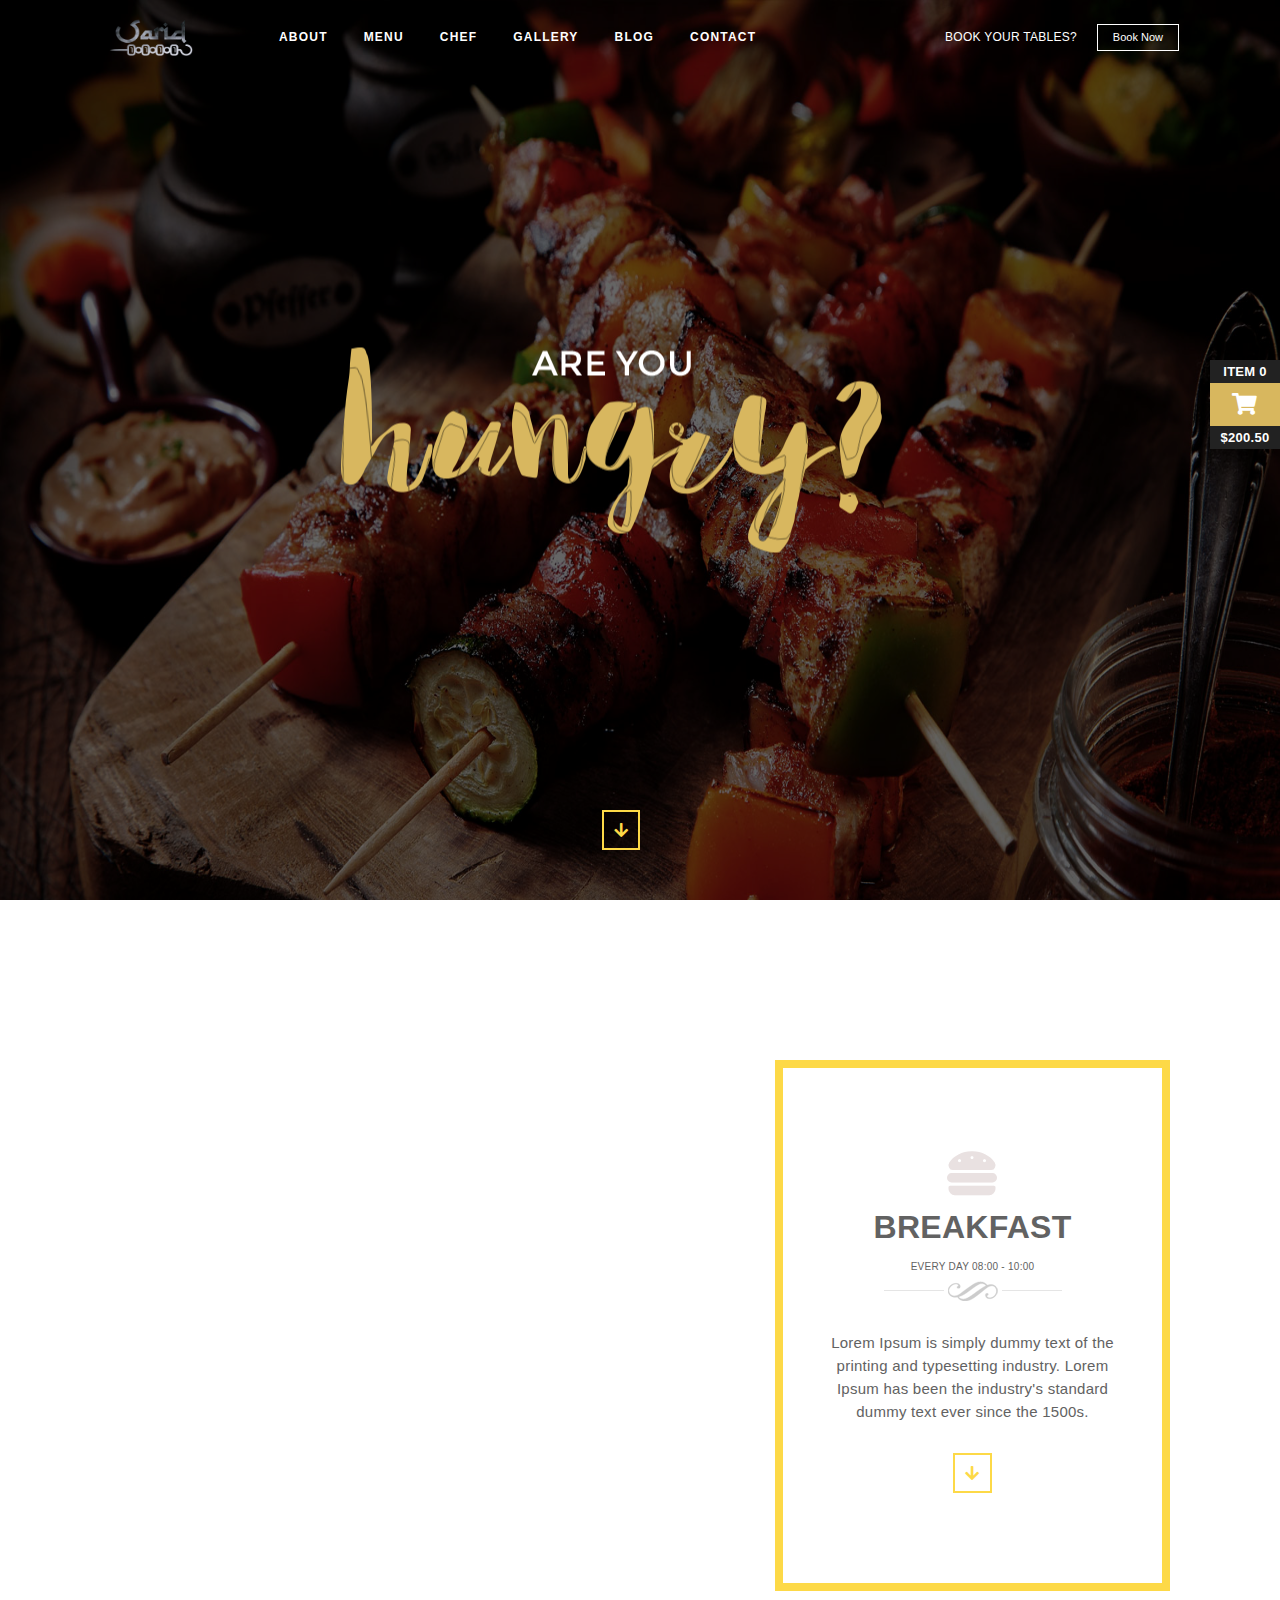
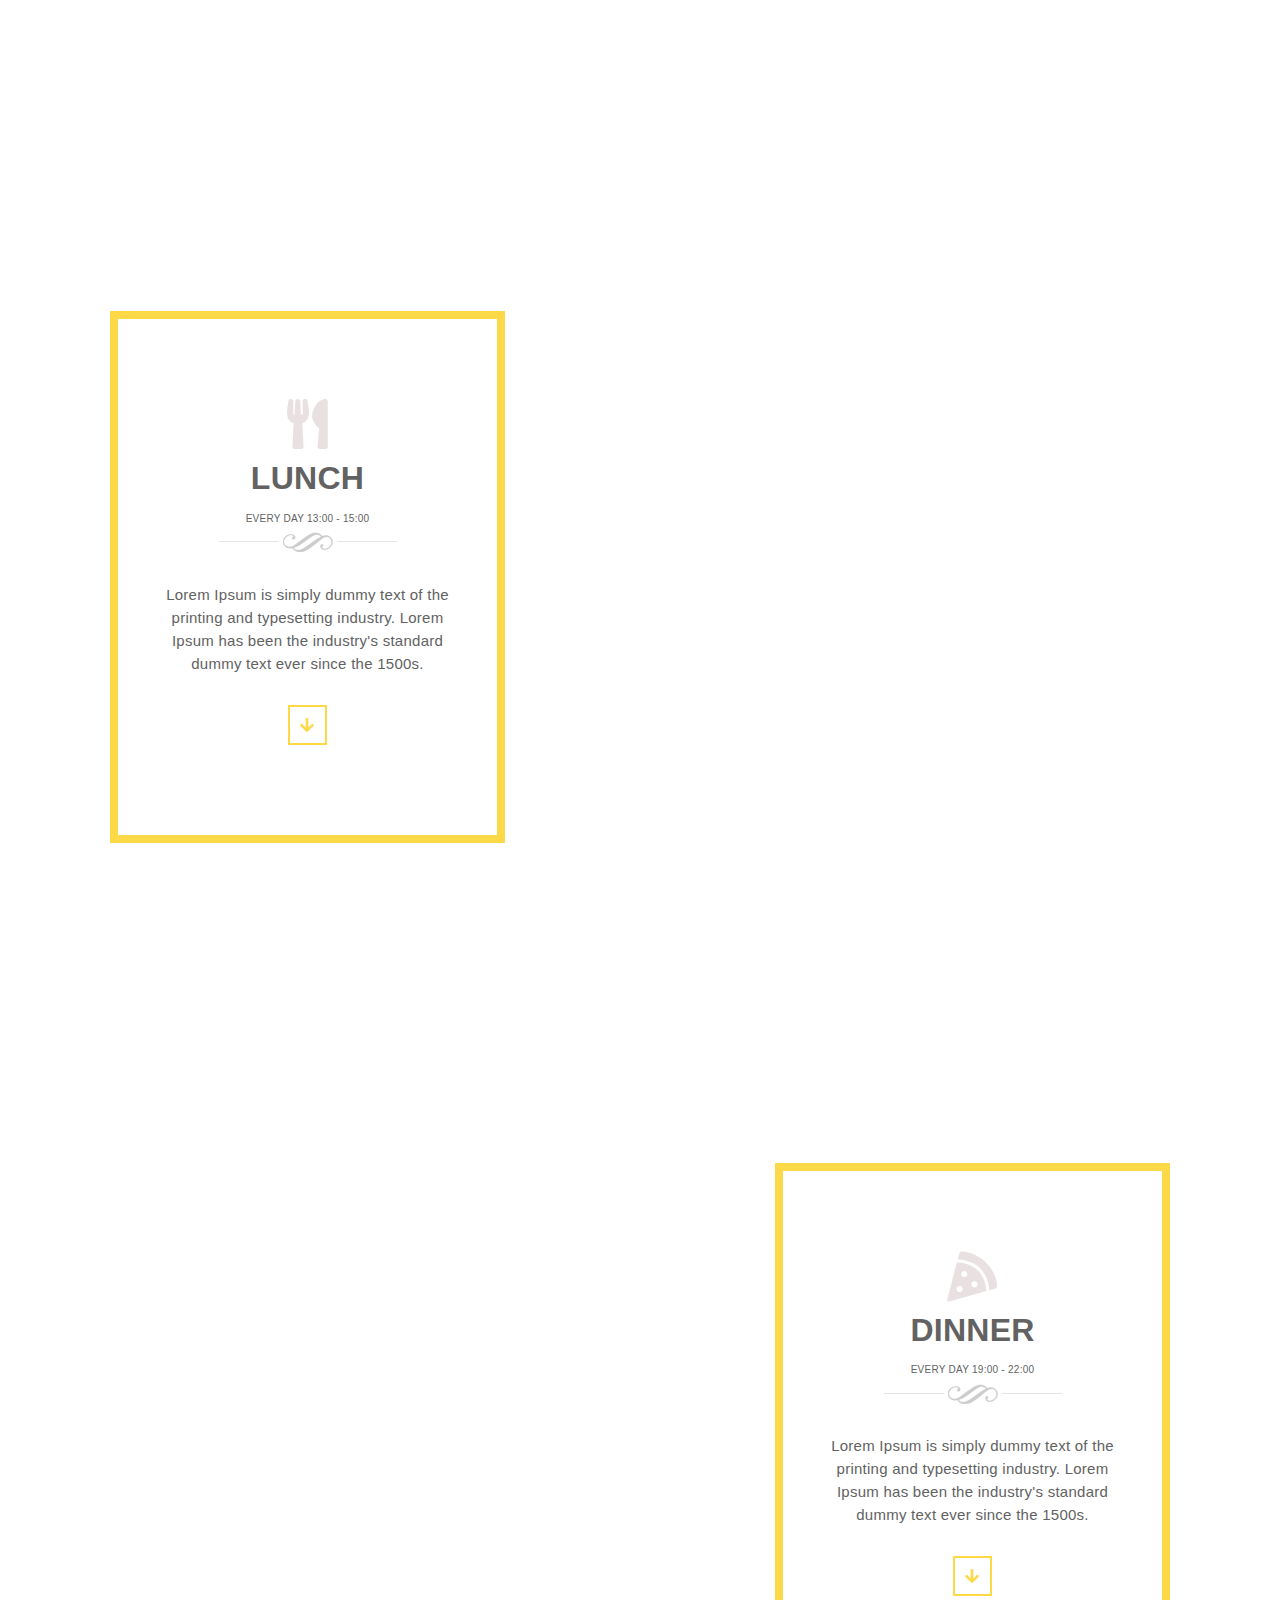
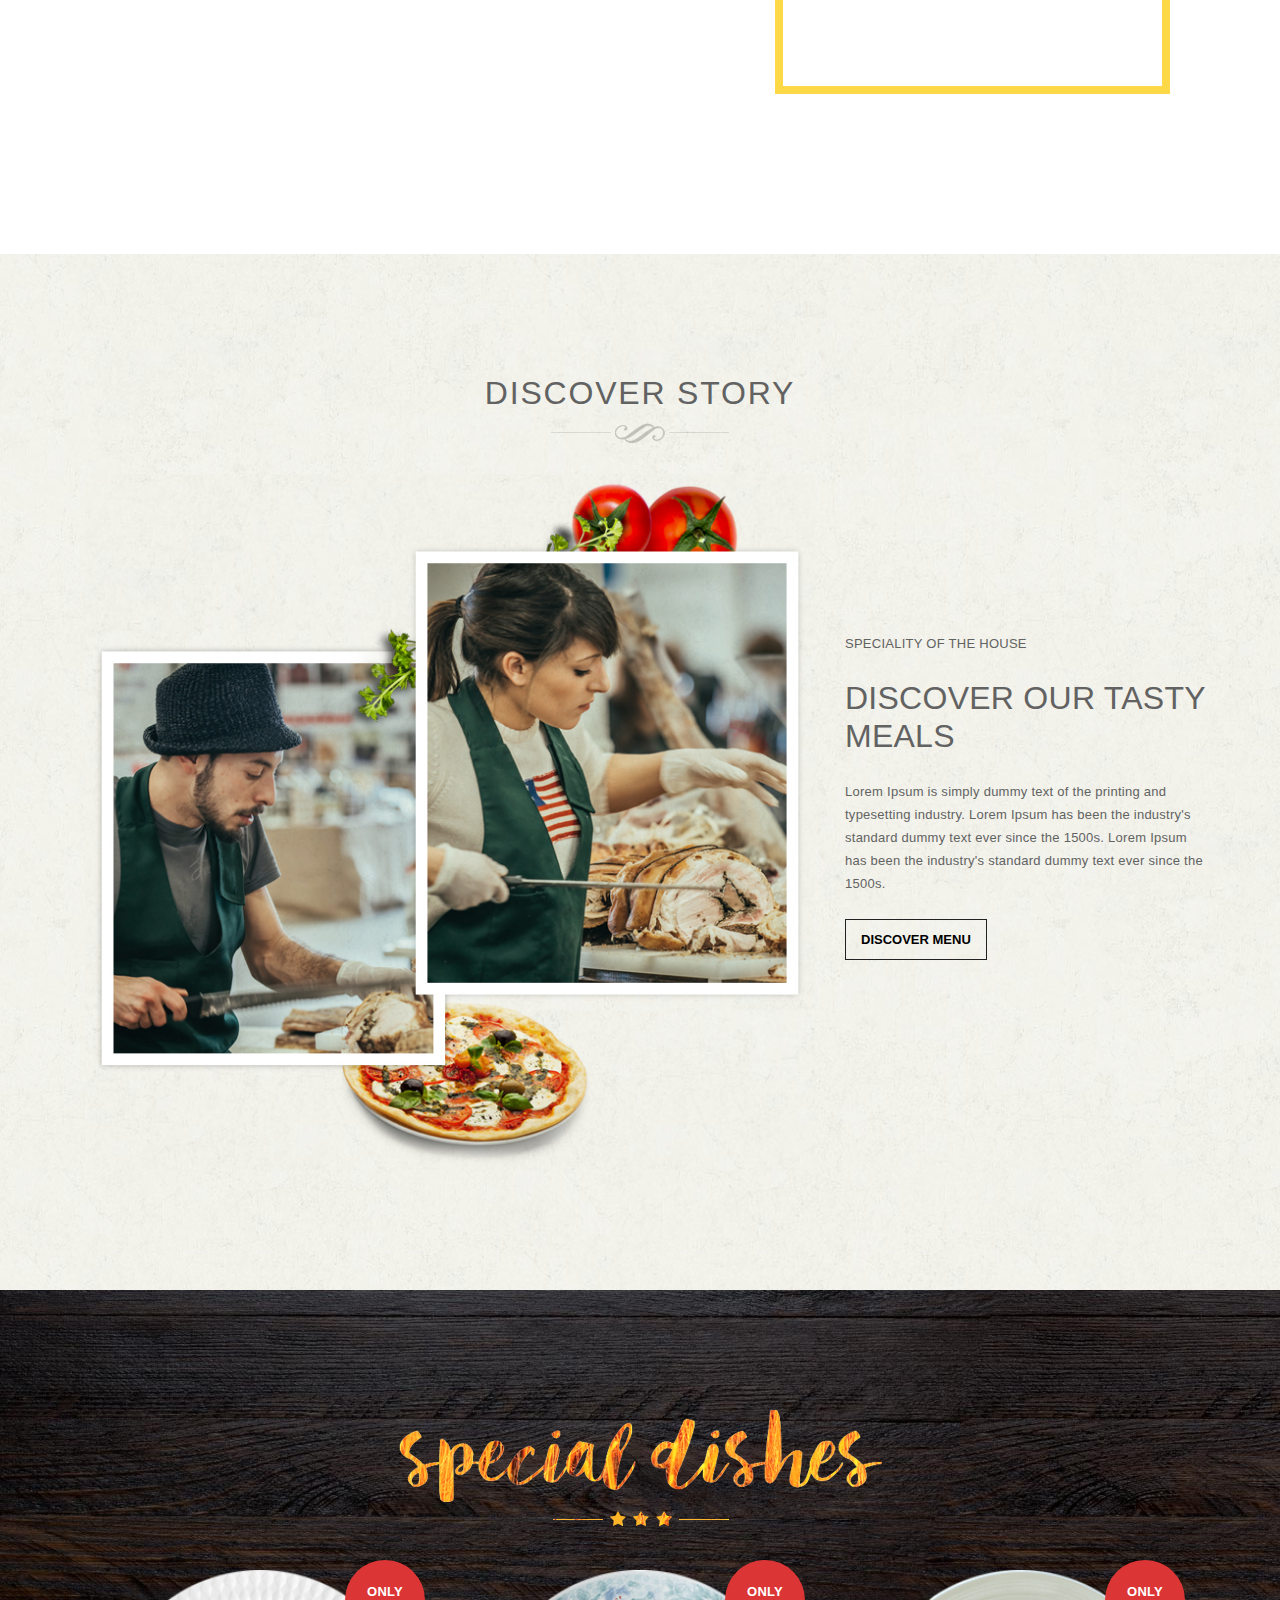
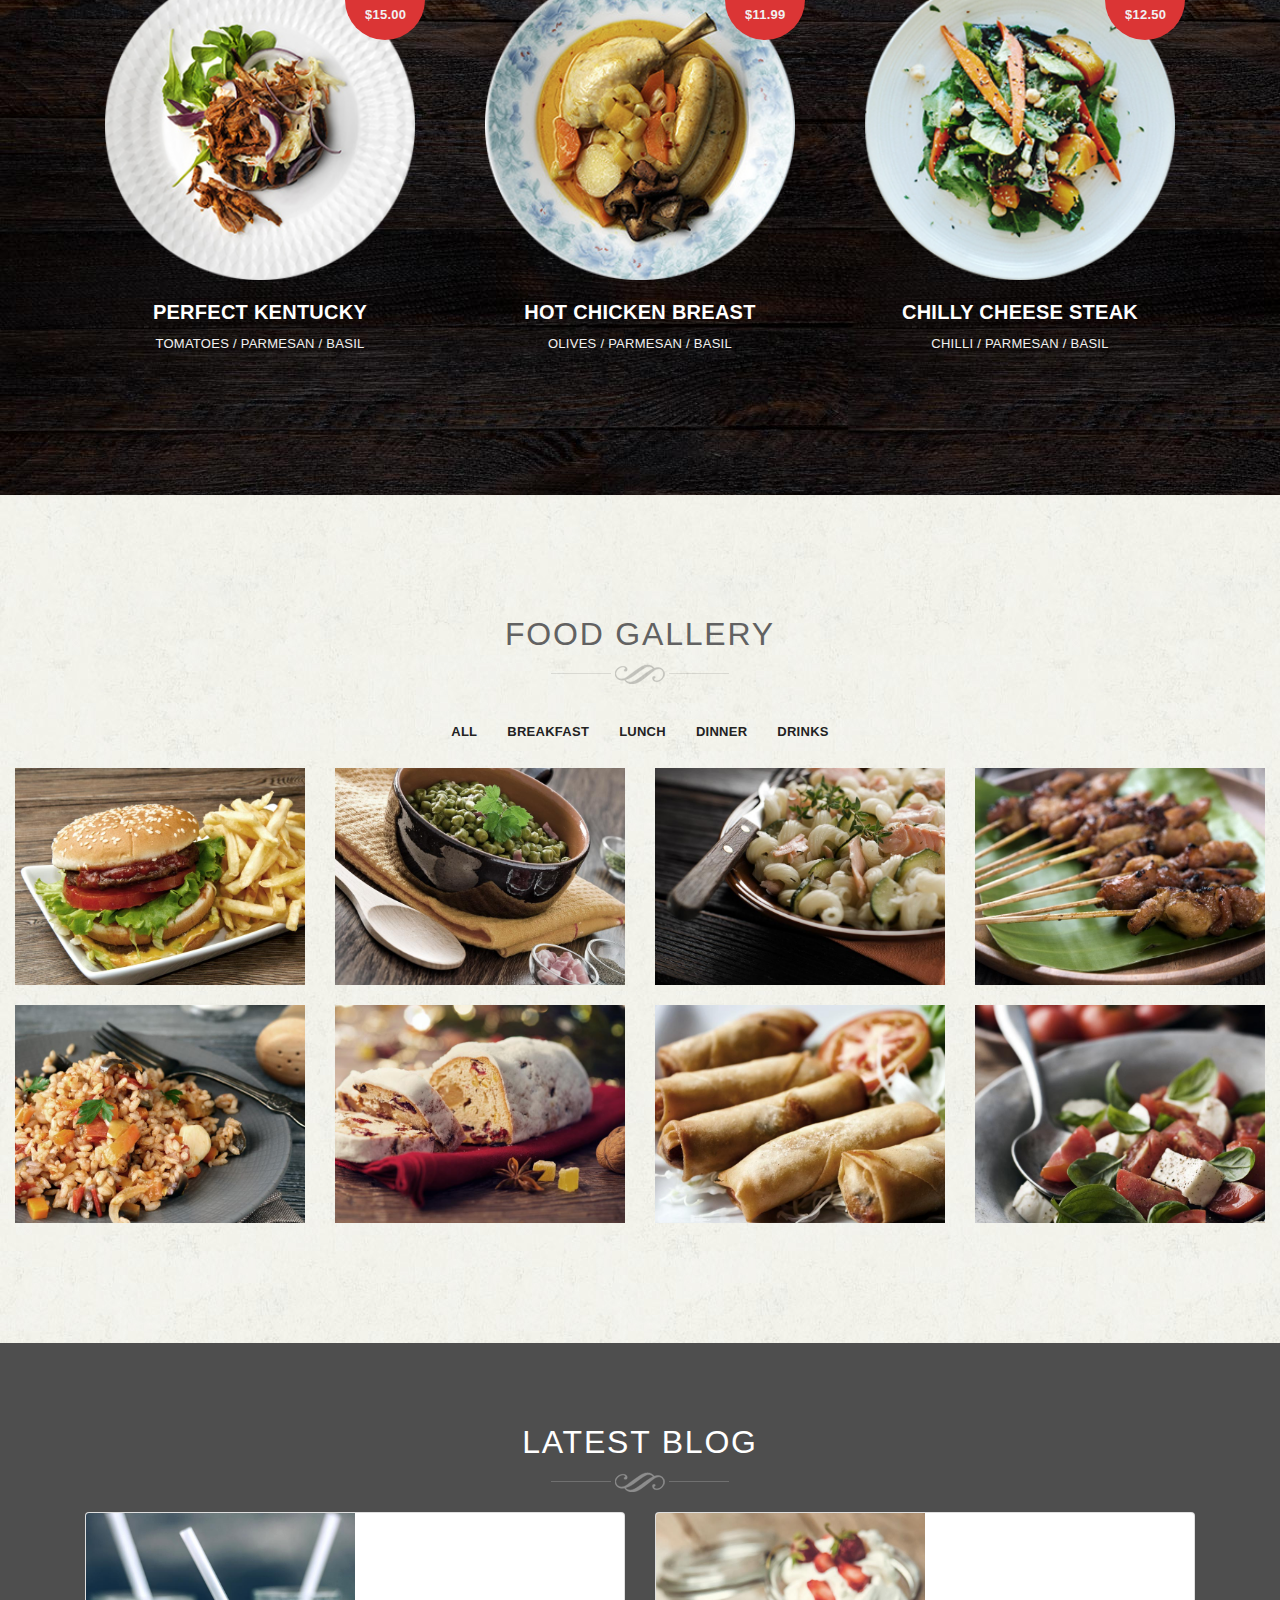
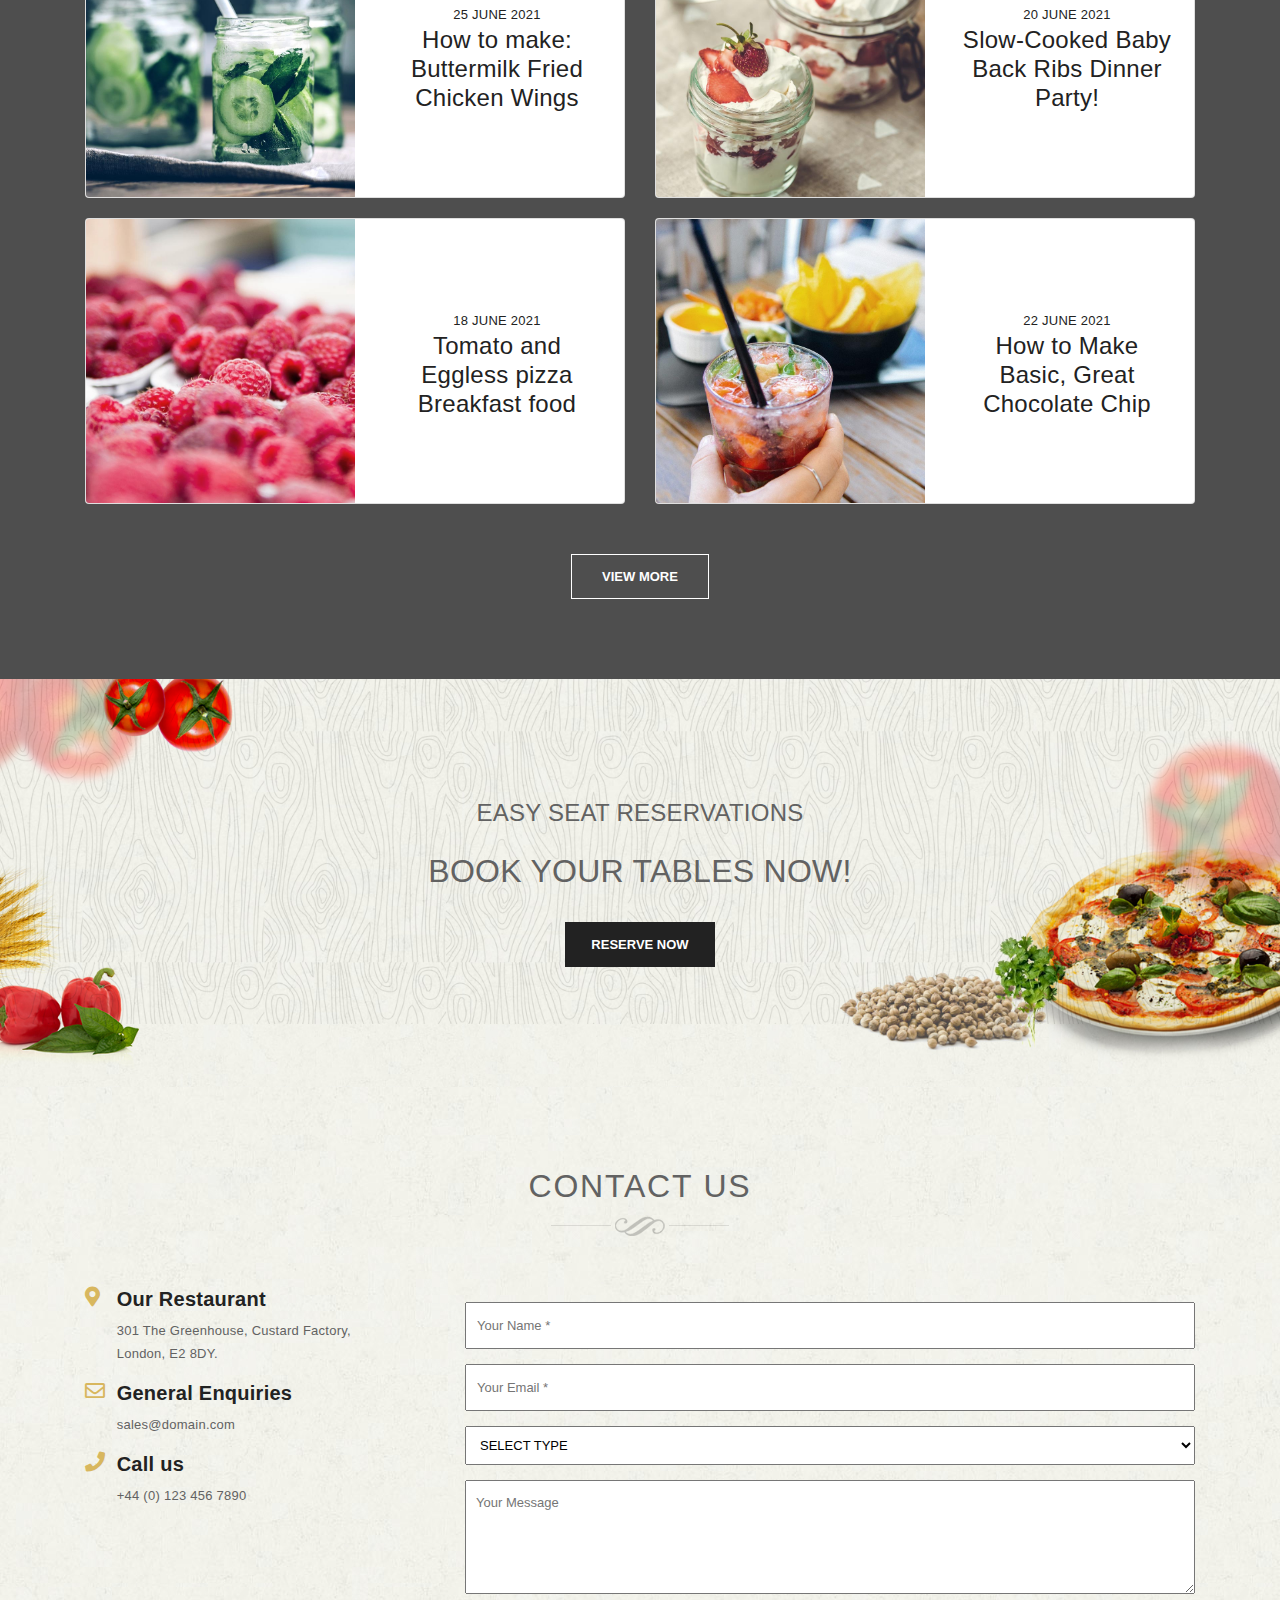
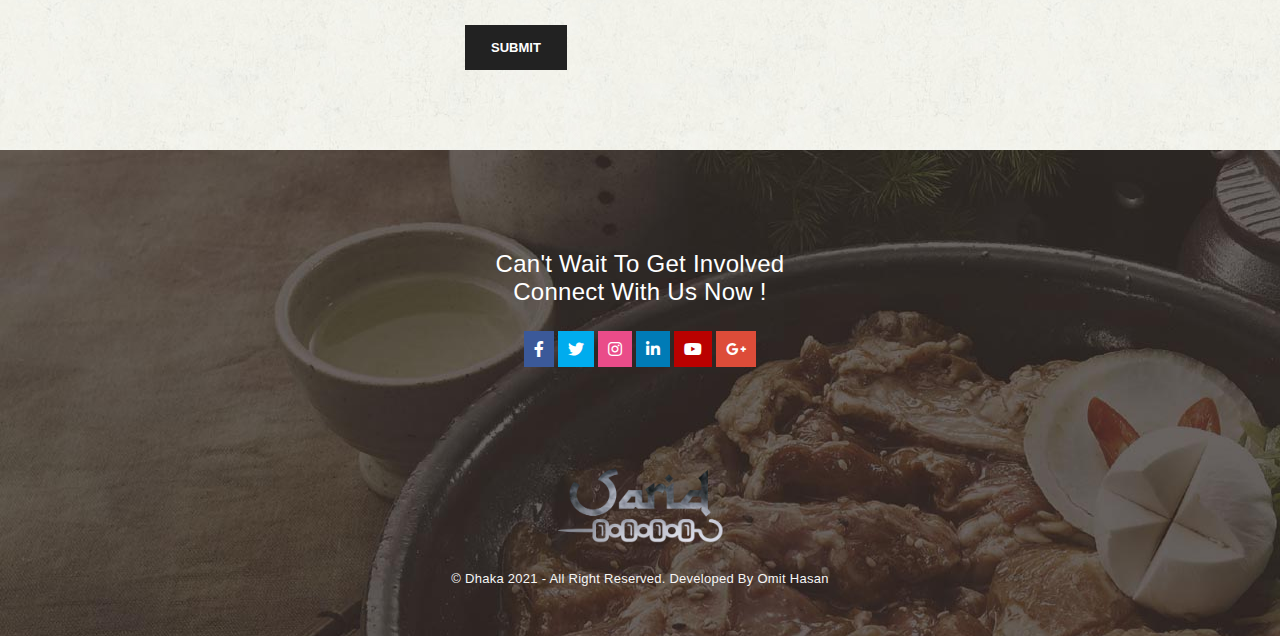
<file: index.html>
<!DOCTYPE html>
<html lang="en">

<head>
    <meta charset="UTF-8">
    <meta name="viewport" content="width=device-width, initial-scale=1, shrink-to-fit=no">

    <title>brando</title>

    <!--==========Bootstrap.min.css==========-->
    <link rel="stylesheet" href="css/bootstrap.min.css">

    <!--==========Fontawesome css==========-->
    <link rel="stylesheet" href="css/all.min.css">
    <link rel="stylesheet" href="css/fontawesome.min.css">

    <!--==========Toastr.css==========-->
    <link rel="stylesheet" href="css/toastr.min.css">

    <!--==========Style.css==========-->
    <link rel="stylesheet" href="css/style.css">

    <!--==========Responsive.css==========-->
    <link rel="stylesheet" href="css/responsive.css">


</head>

<body>

    <!--==================================================
                     Hearer Section Stert Here
    ====================================================-->


    <!--==========Main Menu Start Here==========-->
    <section class="header-section">
        <div class="main-menu">
            <div class="container">

                <nav class="navbar navbar-expand-lg">
                    <div class="logo">
                        <a href=""><img src="img/imgpsh_fullsize_anim%20(1).png" alt="logo"></a>
                    </div>
                    <button class="navbar-toggler" type="button" data-toggle="collapse" data-target="#navbarSupportedContent" aria-controls="navbarSupportedContent" aria-expanded="false" aria-label="Toggle navigation">
                        <span class="nav-icon"><i class="fas fa-bars"></i></span>
                    </button>

                    <div class="collapse navbar-collapse" id="navbarSupportedContent">
                        <ul class="navbar-nav mr-auto mainMenu">
                            <li class="nav-item"><a href="#about" class="nav-link">About</a></li>
                            <li class="nav-item"><a href="#" class="nav-link">Menu </a></li>
                            <li class="nav-item"><a href="#" class="nav-link">Chef</a></li>
                            <li class="nav-item"><a href="#gallery" class="nav-link">Gallery</a></li>
                            <li class="nav-item"><a href="#blog" class="nav-link">Blog</a></li>
                            <li class="nav-item"><a href="#contact" class="nav-link ">Contact</a></li>
                        </ul>

                        <a class="book" href="#">Book your Tables?</a><br>
                        <button class="header-btn"> Book Now</button>
                    </div>
                </nav>

            </div>
        </div>
    </section>
    <!--==========Main Menu End Here==========-->


    <!--==================================================
                     Hearer Section End Here
    ====================================================-->



    <!--==========Banner Section Start Here==========-->
    <section class="banner-section">
        <div class="banner-area">
            <img src="img/slider-img4.jpg" alt="banner">
        </div>

        <div class="hungry">
            <img src="img/hungry.png" alt="hungry">
        </div>

        <div class="down-arrow">
            <a href="#breakfast" class="link"><i class="fas fa-arrow-down"></i></a>
        </div>
    </section>
    <!--==========Banner Section End Here==========-->





    <!--==================================================
                     Content Section Stert Here
    ====================================================-->
    <!--==========Breakfast Section Start Here==========-->
    <section class="breakfast-section" id="breakfast">
        <div class="container">
            <div class="row">
                <div class="col-md-7"></div>
                <div class="col-md-5 pd">
                    <div class="hungry-menu">
                        <i class="fas fa-hamburger"></i>
                        <h2>Breakfast</h2>
                        <span>Every Day 08:00 - 10:00</span>
                        <img src="img/separator.png" alt="">

                        <p>Lorem Ipsum is simply dummy text of the printing and typesetting industry. Lorem Ipsum has been the industry's standard dummy text ever since the 1500s.</p>

                        <div class="hungry-arrow">
                            <a href="#lunch" class="link"><i class="fas fa-arrow-down"></i></a>
                        </div>
                    </div>
                </div>
            </div>
        </div>
    </section>
    <!--==========Breakfast Section End Here==========-->


    <!--==========Lunch Section Start Here==========-->
    <section class="lunch-section" id="lunch">
        <div class="container">
            <div class="row">
                <div class="col-md-5 pd">
                    <div class="hungry-menu">
                        <i class="fas fa-utensils"></i>
                        <h2>Lunch</h2>
                        <span>Every Day 13:00 - 15:00</span>
                        <img src="img/separator.png" alt="">

                        <p>Lorem Ipsum is simply dummy text of the printing and typesetting industry. Lorem Ipsum has been the industry's standard dummy text ever since the 1500s.</p>

                        <div class="hungry-arrow">
                            <a href="#dinner" class="link"><i class="fas fa-arrow-down"></i></a>
                        </div>
                    </div>
                </div>
                <div class="col-md-7">

                </div>
            </div>
        </div>
    </section>
    <!--==========Lunch Section End Here==========-->




    <!--==========Dinner Section Start Here==========-->
    <section class="dinner-section" id="dinner">
        <div class="container">
            <div class="row">
                <div class="col-md-7"></div>
                <div class="col-md-5 pd">
                    <div class="hungry-menu">
                        <i class="fas fa-pizza-slice"></i>
                        <h2>Dinner</h2>
                        <span>Every Day 19:00 - 22:00</span>
                        <img src="img/separator.png" alt="">

                        <p>Lorem Ipsum is simply dummy text of the printing and typesetting industry. Lorem Ipsum has been the industry's standard dummy text ever since the 1500s.</p>

                        <div class="hungry-arrow">
                            <a href="#about" class="link"><i class="fas fa-arrow-down"></i></a>
                        </div>
                    </div>
                </div>
            </div>
        </div>
    </section>
    <!--==========Dinner Section End Here==========-->


    <!--==========Discover Section Start Here==========-->
    <section class="discover-section" id="about">
        <div class="container">
            <div class="section-title">
                <h2>DISCOVER STORY</h2>
                <img src="img/separator.png" alt="">
            </div>
            <div class="discover-area">
                <div class="row">
                    <div class="col-md-8">
                        <img src="img/restaurant-img4.jpg" alt="discover">
                    </div>
                    <div class="col-md-4">
                        <div class="discover-content">
                            <span>SPECIALITY OF THE HOUSE</span>
                            <h2 class="mt-4">DISCOVER OUR TASTY MEALS</h2>
                            <p class="mt-4 mb-4">Lorem Ipsum is simply dummy text of the printing and typesetting industry. Lorem Ipsum has been the industry's standard dummy text ever since the 1500s. Lorem Ipsum has been the industry's standard dummy text ever since the 1500s.</p>
                            <button class="discover-btn">discover menu</button>
                        </div>
                    </div>
                </div>
            </div>
        </div>
    </section>

    <!--==========Discover Section End Here==========-->


    <!--==========Special Section Start Here==========-->
    <section class="special-section">
        <div class="container">
            <div class="special-title">
                <img src="img/restaurant-img36.png" alt="special">
            </div>
            <div class="special-area">
                <div class="row">
                    <div class="col-md-4 mt-4">
                        <div class="special-content">
                            <img src="img/restaurant-img33.png" alt="special">
                            <h4>Perfect Kentucky</h4>
                            <span>TOMATOES / PARMESAN / BASIL</span>

                            <div class="special-price">
                                <p>only <br><span>$15.00</span></p>
                            </div>
                        </div>
                    </div>
                    <div class="col-md-4 mt-4">
                        <div class="special-content">
                            <img src="img/restaurant-img34.png" alt="special">
                            <h4>HOT CHICKEN BREAST</h4>
                            <span>OLIVES / PARMESAN / BASIL</span>

                            <div class="special-price">
                                <p>only <br><span>$11.99</span></p>
                            </div>
                        </div>
                    </div>
                    <div class="col-md-4 mt-4">
                        <div class="special-content">
                            <img src="img/restaurant-img35.png" alt="special">
                            <h4>CHILLY CHEESE STEAK</h4>
                            <span>CHILLI / PARMESAN / BASIL</span>

                            <div class="special-price">
                                <p>only <br><span>$12.50</span></p>
                            </div>
                        </div>
                    </div>
                </div>
            </div>
        </div>
    </section>
    <!--==========Special Section End Here==========-->


    <!--==========Gallery Section Start Here==========-->
    <section class="gallery-section" id="gallery">
        <div class="container-fluid">
            <div class="section-title">
                <h2>Food Gallery</h2>
                <img src="img/separator.png" alt="">
            </div>
            <div class="gallery-area">
                <div class="gallery-menu">
                    <ul class="nav">
                        <li our-mixitup class="mixitup-control-active" data-filter="all">All</li>
                        <li our-mixitup data-filter=".breakfast">Breakfast</li>
                        <li our-mixitup data-filter=".lunch">Lunch</li>
                        <li our-mixitup data-filter=".dinner">Dinner</li>
                        <li our-mixitup data-filter=".drink">Drinks</li>
                    </ul>
                </div>
                <div class="row gallery">
                    <div class="col-lg-3 col-md-6 mix breakfast drink dinner">
                        <div class="gallery-item">
                            <div class="gallery-img">
                                <img src="img/restaurant-img25.jpg" alt="galley">
                            </div>
                            <div class="gallery-content">
                                <h5>soft bolled orginic</h5>
                                <span>one dish - $22.55</span><br>
                                <button class="gallert-btn mt-3 add-to-cart">add to cart</button>
                            </div>
                        </div>
                    </div>
                    <div class="col-lg-3 col-md-6 mix lunch dinner breakfast">
                        <div class="gallery-item">
                            <div class="gallery-img">
                                <img src="img/restaurant-img26.jpg" alt="galley">
                            </div>
                            <div class="gallery-content">
                                <h5>beyond blucberries</h5>
                                <span>one dish - $10.55</span><br>
                                <button class="gallert-btn mt-3 add-to-cart">add to cart</button>
                            </div>
                        </div>
                    </div>
                    <div class="col-lg-3 col-md-6 mix breakfast dinner drink lunch">
                        <div class="gallery-item">
                            <div class="gallery-img">
                                <img src="img/restaurant-img27.jpg" alt="galley">
                            </div>
                            <div class="gallery-content">
                                <h5>curry salag soup</h5>
                                <span>one dish - $22.55</span><br>
                                <button class="gallert-btn mt-3 add-to-cart">add to cart</button>
                            </div>
                        </div>
                    </div>
                    <div class="col-lg-3 col-md-6 mix lunch drinks drink">
                        <div class="gallery-item">
                            <div class="gallery-img">
                                <img src="img/restaurant-img28.jpg" alt="galley">
                            </div>
                            <div class="gallery-content">
                                <h5>crepes of wrath</h5>
                                <span>one dish - $12.15</span><br>
                                <button class="gallert-btn mt-3 add-to-cart">add to cart</button>
                            </div>
                        </div>
                    </div>
                    <div class="col-lg-3 col-md-6 mix breakfast drinks">
                        <div class="gallery-item">
                            <div class="gallery-img">
                                <img src="img/restaurant-img29.jpg" alt="galley">
                            </div>
                            <div class="gallery-content">
                                <h5>tang creamsiele shake</h5>
                                <span>one dish - $25.05</span><br>
                                <button class="gallert-btn mt-3 add-to-cart">add to cart</button>
                            </div>
                        </div>
                    </div>
                    <div class="col-lg-3 col-md-6 mix breakfast lunch dinner drink">
                        <div class="gallery-item">
                            <div class="gallery-img">
                                <img src="img/restaurant-img30.jpg" alt="galley">
                            </div>
                            <div class="gallery-content">
                                <h5>the crepes of wrath</h5>
                                <span>one dish - $10.55</span><br>
                                <button class="gallert-btn mt-3 add-to-cart">add to cart</button>
                            </div>
                        </div>
                    </div>
                    <div class="col-lg-3 col-md-6 mix lunch drinks drink">
                        <div class="gallery-item">
                            <div class="gallery-img">
                                <img src="img/restaurant-img31.jpg" alt="galley">
                            </div>
                            <div class="gallery-content">
                                <h5>arugula flatbread</h5>
                                <span>one dish - $28.15</span><br>
                                <button class="gallert-btn mt-3 add-to-cart">add to cart</button>
                            </div>
                        </div>
                    </div>
                    <div class="col-lg-3 col-md-6 mix breakfast dinner">
                        <div class="gallery-item">
                            <div class="gallery-img">
                                <img src="img/restaurant-img32.jpg" alt="galley">
                            </div>
                            <div class="gallery-content">
                                <h5>greek yourt sorbet</h5>
                                <span>one dish - $20.95</span><br>
                                <button class="gallert-btn mt-3 add-to-cart">add to cart</button>
                            </div>
                        </div>
                    </div>
                </div>
            </div>
        </div>
    </section>

    <!--==========Gallery Section End Here==========-->




    <!--==========Blog Section Start Here==========-->
    <section class="blog-section" id="blog">
        <div class="container">

            <div class="blog-title">
                <div class="section-title">
                    <h2>Latest Blog</h2>
                    <img src="img/separator3.png" alt="">
                </div>

            </div>


            <div class="blog-area">
                <div class="row">
                    <div class="col-lg-6">
                        <div class="card">
                            <div class="row">
                                <div class="col-6 p-0">
                                    <a href="other/blog-detail.html">
                                        <img src="img/blog-post-img4.jpg" alt="" width="100%">
                                    </a>
                                </div>
                                <div class="col-6 p=0">
                                    <a href="other/blog-detail.html">
                                        <div class="blog-info">
                                            <span>25 June 2021</span>
                                            <h4>How to make: Buttermilk Fried Chicken Wings</h4>
                                        </div>
                                    </a>
                                </div>
                            </div>
                        </div>
                    </div>
                    <div class="col-lg-6">
                        <div class="card">
                            <div class="row">
                                <div class="col-6 p-0">
                                    <a href="other/blog-detail.html">
                                        <img src="img/blog-post-img5.jpg" alt="" width="100%">
                                    </a>
                                </div>
                                <div class="col-6 p=0">
                                    <a href="other/blog-detail.html">
                                        <div class="blog-info">
                                            <span>20 June 2021</span>
                                            <h4>Slow-Cooked Baby Back Ribs Dinner Party!</h4>
                                        </div>
                                    </a>
                                </div>
                            </div>
                        </div>
                    </div>
                    <div class="col-lg-6">
                        <div class="card">
                            <div class="row">
                                <div class="col-6 p-0">
                                    <a href="other/blog-detail.html">
                                        <img src="img/blog-post-img6.jpg" alt="" width="100%">
                                    </a>
                                </div>
                                <div class="col-6 p=0">
                                    <a href="other/blog-detail.html">
                                        <div class="blog-info">
                                            <span>18 June 2021</span>
                                            <h4>Tomato and Eggless pizza Breakfast food</h4>
                                        </div>
                                    </a>
                                </div>
                            </div>
                        </div>
                    </div>
                    <div class="col-lg-6">
                        <div class="card">
                            <div class="row">
                                <div class="col-6 p-0">
                                    <a href="other/blog-detail.html">
                                        <img src="img/blog-post-img7.jpg" alt="" width="100%">
                                    </a>
                                </div>
                                <div class="col-6 p=0">
                                    <a href="other/blog-detail.html">
                                        <div class="blog-info">
                                            <span>22 June 2021</span>
                                            <h4>How to Make Basic, Great Chocolate Chip</h4>
                                        </div>
                                    </a>
                                </div>
                            </div>
                        </div>
                    </div>

                </div>
            </div>
            
            <div class="blog-btn">
                <a href="other/blog-view.html"><button class="our-blog-btn">View More</button></a>
            </div>
        </div>
    </section>
    <!--==========Blog Section End Here==========-->


    <!--==========Booking Section Start Here==========-->
    <section class="book-section">
        <div class="container">
            <div class="book-content">
                <h4>Easy Seat Reservations</h4>
                <h2 class="mt-4">Book your Tables Now!</h2>
                <button class="our-btn mt-4">reserve Now</button>
            </div>
        </div>
    </section>
    <!--==========Booking Section End Here==========-->




    <!--==========Contact Section Start Here==========-->
    <section class="contact-section" id="contact">
        <div class="container">
            <div class="section-title">
                <h2>Contact Us</h2>
                <img src="img/separator.png" alt="">
            </div>

            <div class="contact-area">
                <div class="row">
                    <div class="col-md-4">
                        <div class="contact-location">
                            <div class="row">
                                <div class="col-1"><i class="fas fa-map-marker-alt"></i></div>
                                <div class="col-11">
                                    <div class="contact-info">
                                        <h5>Our Restaurant</h5>
                                        <p>301 The Greenhouse, Custard Factory,<br>
                                            London, E2 8DY.</p>
                                    </div>
                                </div>
                            </div>

                            <div class="row">
                                <div class="col-1"><i class="far fa-envelope"></i></div>
                                <div class="col-11">
                                    <div class="contact-info">
                                        <h5>General Enquiries</h5>
                                        <p>sales@domain.com</p>
                                    </div>
                                </div>
                            </div>
                            <div class="row">
                                <div class="col-1"><i class="fas fa-phone"></i></div>
                                <div class="col-11">
                                    <div class="contact-info">
                                        <h5>Call us</h5>
                                        <p>+44 (0) 123 456 7890</p>
                                    </div>
                                </div>
                            </div>
                        </div>
                    </div>

                    <div class="col-md-8">
                        <div class="contact-form">
                            <form action="">
                                <input type="text" placeholder="Your Name *">
                                <input type="email" placeholder="Your Email *">
                                <select name="" id="">
                                    <option value="">SELECT TYPE</option>
                                    <option value="">select 1</option>
                                    <option value="">select 2</option>
                                    <option value="">select 3</option>
                                    <option value="">select 4</option>
                                </select>
                                <textarea name="" id="" rows="4" placeholder="Your Message"></textarea>
                                <button class="our-btn mt-4">submit</button>
                            </form>
                        </div>
                    </div>
                </div>
            </div>
        </div>
    </section>
    <!--==========Contact Section End Here==========-->

    <!--==================================================
                     Content Section End Here
    ====================================================-->








    <!--==================================================
                     Footer Section Stert Here
    ====================================================-->
    <!--==========Footer Section Start Here==========-->
    <footer class="footer-section">
        <div class="top-footer">
            <h4>Can't Wait To Get Involved <br> Connect With Us Now !</h4>

            <div class="footer-icon mt-4">
                <a href="#"><i class="fab fa-facebook-f"></i></a>
                <a href="#"><i class="fab fa-twitter"></i></a>
                <a href="#"><i class="fab fa-instagram"></i></a>
                <a href="#"><i class="fab fa-linkedin-in"></i></a>
                <a href="#"><i class="fab fa-youtube"></i></a>
                <a href="#"><i class="fab fa-google-plus-g"></i></a>
            </div>
        </div>

        <div class="footer-bottom">
            <img src="img/imgpsh_fullsize_anim%20(1).png" alt="" width="200px">
            <p class="mt-4">© Dhaka 2021 - All Right Reserved. Developed By Omit Hasan</p>
        </div>
    </footer>
    <!--==========Footer Section End Here==========-->

    <!--==================================================
                     Footer Section End Here
    ====================================================-->





    <!--==================================================
              Arrow Area Start here
    ====================================================-->
    <div>
        <div class="top">
            <a href="#"><i class="fa fa-chevron-up" aria-hidden="true"></i></a>
        </div>
    </div>
    <!--==================================================
               Arrow Area End here
    ====================================================-->


    <!--==================================================
              Cart Area Start here
    ====================================================-->
    <div class="cart-area">
        <p class="item">ITEM 0</p>
        <div class="cart">
            <i class="fas fa-shopping-cart"></i>
        </div>
        <p class="price">$200.50</p>
    </div>

    <section class="add-cart-section">
        <div class="cart-header">
            <span class="cart-item">ITEM 0</span>
            <span class="cart-icon"><i class="far fa-times-circle"></i></span>
        </div>
        <div class="cart-body">
            <img src="img/restaurant-img33.png" alt="">
            <p>Your Cart is Empty ! <br> Pleace Order</p>
        </div>
        <div class="cart-bottom">
            <span><button class="cart-btn">Check Out</button></span>
            <span class="total-price">$200.99</span>
        </div>
    </section>
    <!--==================================================
               Cart Area End here
    ====================================================-->










    <!--==================================================
                     All JS
    ====================================================-->

    <!--==========jQuery-3.5.1.min.js==========-->
    <script src="js/jquery-3.5.1.min.js"></script>

    <!--==========Bootstrap.min.js==========-->
    <script src="js/bootstrap.min.js"></script>

    <!--==========Mixitup.min.js==========-->
    <script src="js/mixitup.min.js"></script>

    <!--==========Toastr.min.js==========-->
    <script src="js/toastr.min.js"></script>

    <!--==========Main.js==========-->
    <script src="js/main.js"></script>

    <script>


    </script>


</body>

</html>
</file>
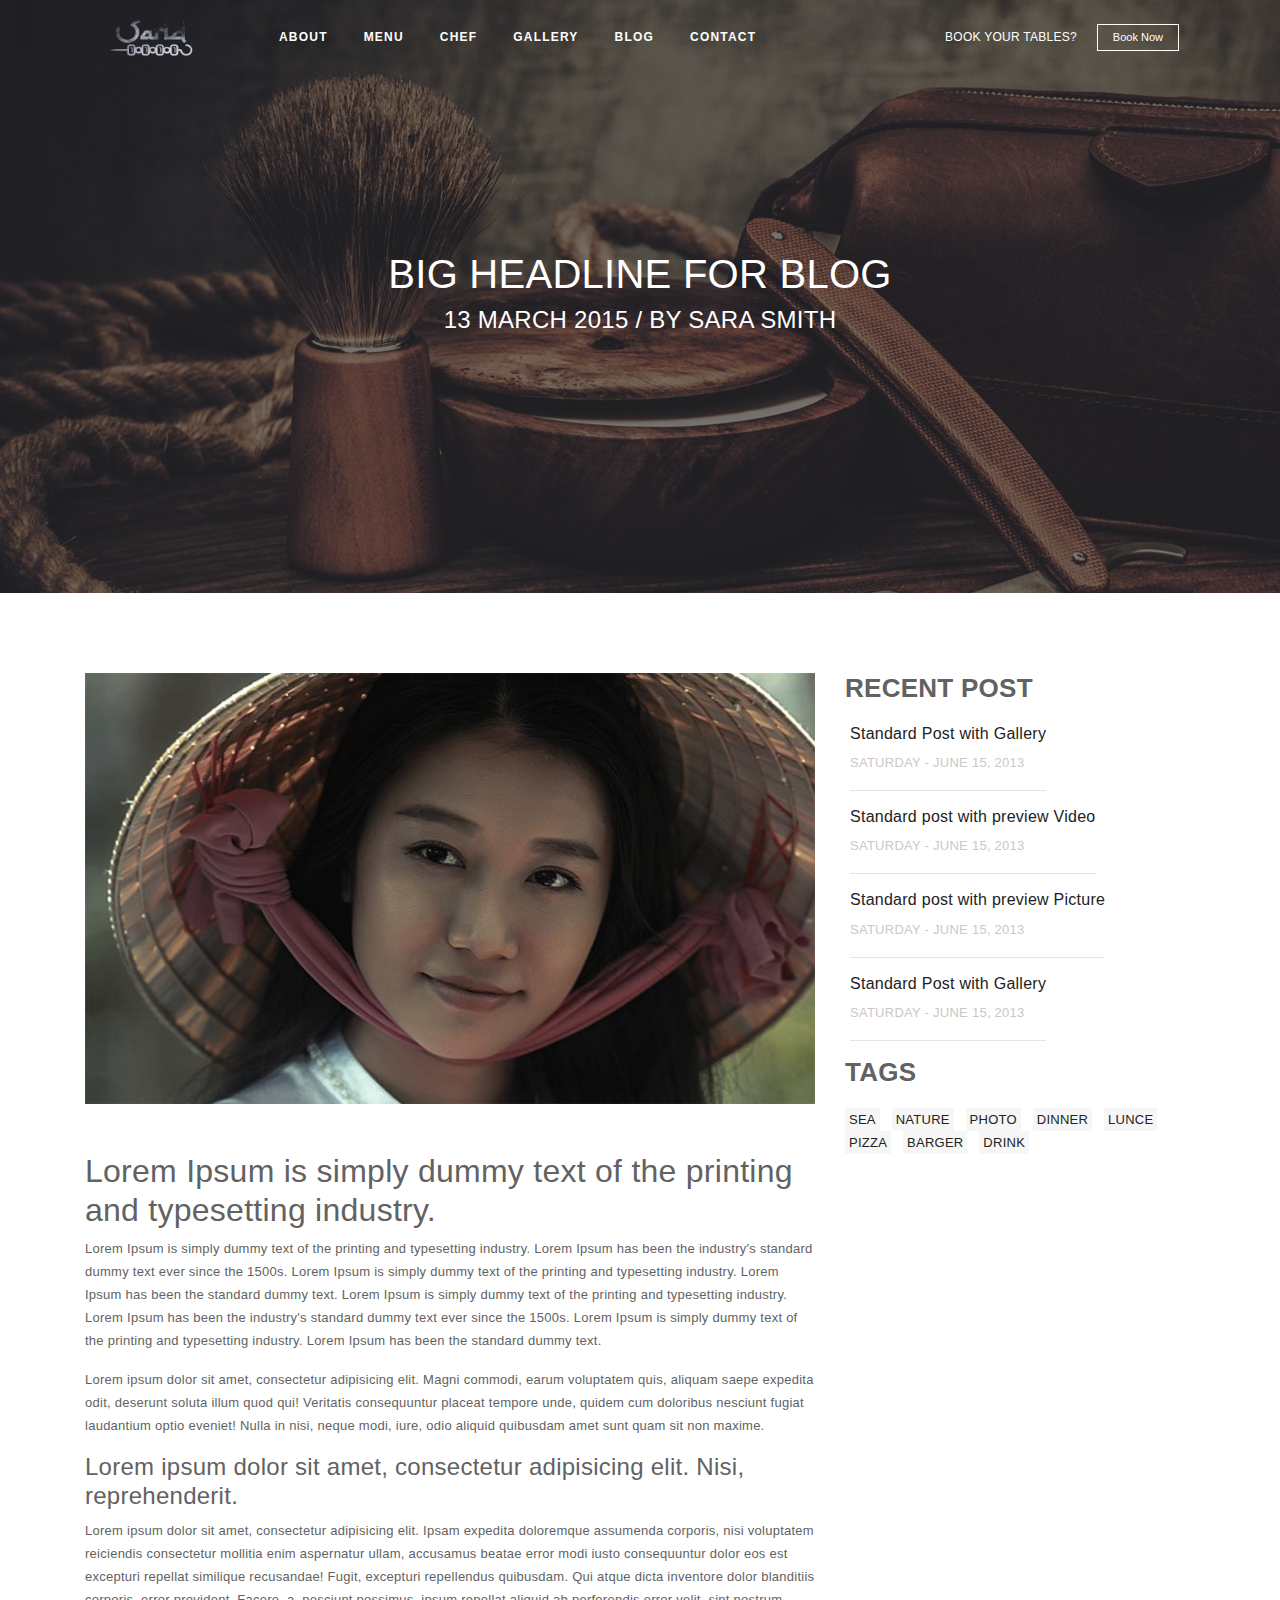
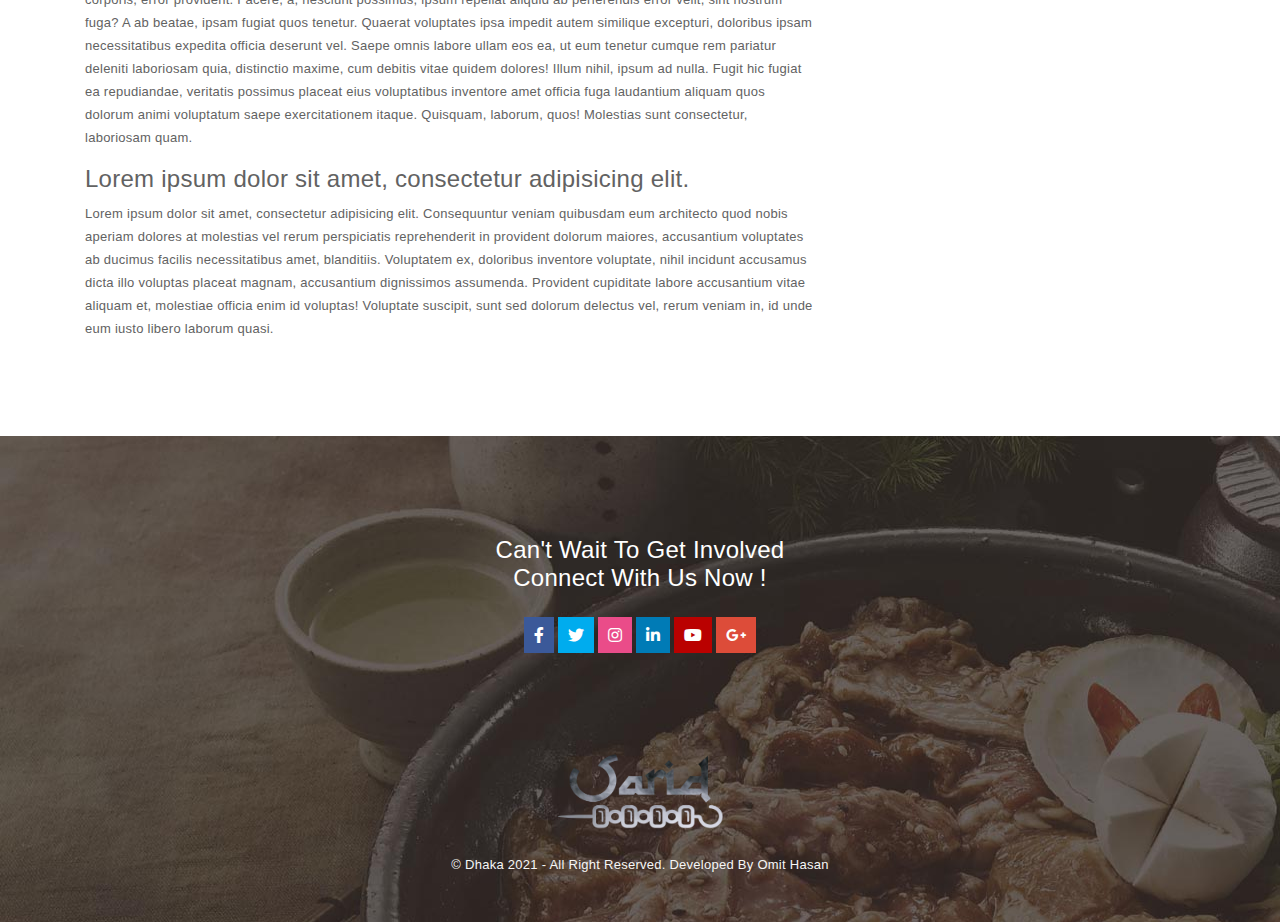
<file: other/blog-detail.html>
<!DOCTYPE html>
<html lang="en">

<head>
    <meta charset="UTF-8">
    <meta name="viewport" content="width=device-width, initial-scale=1, shrink-to-fit=no">

    <title>brando</title>

    <!--==========Bootstrap.min.css==========-->
    <link rel="stylesheet" href="../css/bootstrap.min.css">

    <!--==========Fontawesome css==========-->
    <link rel="stylesheet" href="../css/all.min.css">
    <link rel="stylesheet" href="../css/fontawesome.min.css">

    <!--==========Style.css==========-->
    <link rel="stylesheet" href="../css/style.css">

    <!--==========Responsive.css==========-->
    <link rel="stylesheet" href="../css/responsive.css">


 


</head>

<body>

    <!--==================================================
                     Hearer Section Stert Here
    ====================================================-->


    <!--==========Main Menu Start Here==========-->
    <section class="header-section">
        <div class="main-menu">
            <div class="container">

                <nav class="navbar navbar-expand-lg">
                    <div class="logo">
                        <a href="../index.html"><img src="../img/imgpsh_fullsize_anim%20(1).png" alt="logo"></a>
                    </div>
                    <button class="navbar-toggler" type="button" data-toggle="collapse" data-target="#navbarSupportedContent" aria-controls="navbarSupportedContent" aria-expanded="false" aria-label="Toggle navigation">
                        <span class="nav-icon"><i class="fas fa-bars"></i></span>
                    </button>

                    <div class="collapse navbar-collapse" id="navbarSupportedContent">
                        <ul class="navbar-nav mr-auto mainMenu">
                            <li class="nav-item"><a href="#" class="nav-link">About</a></li>
                            <li class="nav-item"><a href="#" class="nav-link">Menu </a></li>
                            <li class="nav-item"><a href="#" class="nav-link">Chef</a></li>
                            <li class="nav-item"><a href="#" class="nav-link">Gallery</a></li>
                            <li class="nav-item"><a href="#" class="nav-link">Blog</a></li>
                            <li class="nav-item"><a href="#" class="nav-link">Contact</a></li>
                        </ul>

                        <a class="book" href="#">Book your Tables?</a><br>
                        <button class="header-btn"> Book Now</button>
                    </div>
                </nav>

            </div>
        </div>
    </section>
    <!--==========Main Menu End Here==========-->


    <!--==================================================
                     Hearer Section End Here
    ====================================================-->
     
     
     <!--==========Blog Banner Start Here==========-->
     <section class="blog-banner-section">
        <div class="banner-content">
            <h1>Big headline for blog</h1>
        <h4>13 March 2015 / By Sara Smith</h4>
        </div>
         
     </section>
     <!--==========Blog Banner End Here==========-->
    
    
    
    
    
    
    
    
    
      <!--==================================================
                     Main Section Start Here
    ====================================================-->
    
    <section class="our-blog-section">
        <div class="container">
            <div class="row">
                <div class="col-md-8">
                    <div class="our-blog-area">
                        <img src="../img/blog-details-img2.jpg" alt="blog-img">
                        
                        <h2 class="mt-5">Lorem Ipsum is simply dummy text of the printing and typesetting industry.</h2>
                        
                        <p>Lorem Ipsum is simply dummy text of the printing and typesetting industry. Lorem Ipsum has been the industry's standard dummy text ever since the 1500s. Lorem Ipsum is simply dummy text of the printing and typesetting industry. Lorem Ipsum has been the standard dummy text. Lorem Ipsum is simply dummy text of the printing and typesetting industry. Lorem Ipsum has been the industry's standard dummy text ever since the 1500s. Lorem Ipsum is simply dummy text of the printing and typesetting industry. Lorem Ipsum has been the standard dummy text.</p>
                        <p>Lorem ipsum dolor sit amet, consectetur adipisicing elit. Magni commodi, earum voluptatem quis, aliquam saepe expedita odit, deserunt soluta illum quod qui! Veritatis consequuntur placeat tempore unde, quidem cum doloribus nesciunt fugiat laudantium optio eveniet! Nulla in nisi, neque modi, iure, odio aliquid quibusdam amet sunt quam sit non maxime.</p>
                        
                        <h4>Lorem ipsum dolor sit amet, consectetur adipisicing elit. Nisi, reprehenderit.</h4>
                        <p>Lorem ipsum dolor sit amet, consectetur adipisicing elit. Ipsam expedita doloremque assumenda corporis, nisi voluptatem reiciendis consectetur mollitia enim aspernatur ullam, accusamus beatae error modi iusto consequuntur dolor eos est excepturi repellat similique recusandae! Fugit, excepturi repellendus quibusdam. Qui atque dicta inventore dolor blanditiis corporis, error provident. Facere, a, nesciunt possimus, ipsum repellat aliquid ab perferendis error velit, sint nostrum fuga? A ab beatae, ipsam fugiat quos tenetur. Quaerat voluptates ipsa impedit autem similique excepturi, doloribus ipsam necessitatibus expedita officia deserunt vel. Saepe omnis labore ullam eos ea, ut eum tenetur cumque rem pariatur deleniti laboriosam quia, distinctio maxime, cum debitis vitae quidem dolores! Illum nihil, ipsum ad nulla. Fugit hic fugiat ea repudiandae, veritatis possimus placeat eius voluptatibus inventore amet officia fuga laudantium aliquam quos dolorum animi voluptatum saepe exercitationem itaque. Quisquam, laborum, quos! Molestias sunt consectetur, laboriosam quam.</p>
                        
                        <h4>Lorem ipsum dolor sit amet, consectetur adipisicing elit.</h4>
                        <p>Lorem ipsum dolor sit amet, consectetur adipisicing elit. Consequuntur veniam quibusdam eum architecto quod nobis aperiam dolores at molestias vel rerum perspiciatis reprehenderit in provident dolorum maiores, accusantium voluptates ab ducimus facilis necessitatibus amet, blanditiis. Voluptatem ex, doloribus inventore voluptate, nihil incidunt accusamus dicta illo voluptas placeat magnam, accusantium dignissimos assumenda. Provident cupiditate labore accusantium vitae aliquam et, molestiae officia enim id voluptas! Voluptate suscipit, sunt sed dolorum delectus vel, rerum veniam in, id unde eum iusto libero laborum quasi.</p>
                    </div>
                </div>
                
                <div class="col-md-4">
                   
                    <!--=====================Resent Post Start Hera======================-->
                    <div class="resent-post">
                       <h2>Recent POST</h2>
                        <div class="row">
                            <div class="post">
                                <a href="#"><h5>Standard Post with Gallery</h5></a>
                                <span>Saturday - June 15, 2013</span>
                                <hr>
                            </div>
                        </div>
                         <div class="row">
                            <div class="post">
                                <a href="#"><h5>Standard post with preview Video</h5></a>
                                <span>Saturday - June 15, 2013</span>
                                <hr>
                            </div>
                        </div>
                         <div class="row">
                            <div class="post">
                                <a href="#"><h5>Standard post with preview Picture</h5></a>
                                <span>Saturday - June 15, 2013</span>
                                <hr>
                            </div>
                        </div>
                         <div class="row">
                            <div class="post">
                                <a href="#"><h5>Standard Post with Gallery</h5></a>
                                <span>Saturday - June 15, 2013</span>
                                <hr>
                            </div>
                        </div>
                    </div>
                    <!--=====================Resent Post End Hera======================-->
                    
                    
                    <!--=====================Tag Area Start Hera======================-->
                    <section class="tag-section">
                        <h2>Tags</h2>
                        
                        <span class="mt-2 mb-2 mr-2"><a href="#" class="tag">SEA</a></span>
                        <span class="mt-2 mr-2"><a href="#" class="tag">NATURE</a></span>
                        <span class="mt-2 mr-2"><a href="#" class="tag">PHOTO</a></span>
                        <span class="mt-2 mr-2"><a href="#" class="tag">DINNER</a></span>
                        <span class="mt-2 mr-2"><a href="#" class="tag">LUNCE</a></span>
                        <span class="mt-2 mr-2"><a href="#" class="tag">PIZZA</a></span>
                        <span class="mt-2 mr-2"><a href="#" class="tag">BARGER</a></span>
                        <span class="mt-2 mr-2"><a href="#" class="tag">DRINK</a></span>
                  
                    </section>
                    <!--=====================Tag Area End Hera======================-->
                  
                    
                </div>
            </div>
        </div>
    </section>
    
    
      <!--==================================================
                     Main Section End Here
    ====================================================-->

    






    <!--==================================================
                     Footer Section Stert Here
    ====================================================-->
    <!--==========Footer Section Start Here==========-->
    <footer class="footer-section">
        <div class="top-footer">
            <h4>Can't Wait To Get Involved <br> Connect With Us Now !</h4>

            <div class="footer-icon mt-4">
                <a href="#"><i class="fab fa-facebook-f"></i></a>
                <a href="#"><i class="fab fa-twitter"></i></a>
                <a href="#"><i class="fab fa-instagram"></i></a>
                <a href="#"><i class="fab fa-linkedin-in"></i></a>
                <a href="#"><i class="fab fa-youtube"></i></a>
                <a href="#"><i class="fab fa-google-plus-g"></i></a>
            </div>
        </div>

        <div class="footer-bottom">
            <img src="../img/imgpsh_fullsize_anim%20(1).png" alt="" width="200px">
            <p class="mt-4">© Dhaka 2021 - All Right Reserved. Developed By Omit Hasan</p>
        </div>
    </footer>
    <!--==========Footer Section End Here==========-->

    <!--==================================================
                     Footer Section End Here
    ====================================================-->










    <!--==================================================
                     All JS
    ====================================================-->

    <!--==========jQuery-3.5.1.min.js==========-->
    <script src="../js/jquery-3.5.1.min.js"></script>

    <!--==========Bootstrap.min.js==========-->
    <script src="../js/bootstrap.min.js"></script>

    <!--==========Main.js==========-->
    <script src="../js/main.js"></script>


</body></html>
</file>
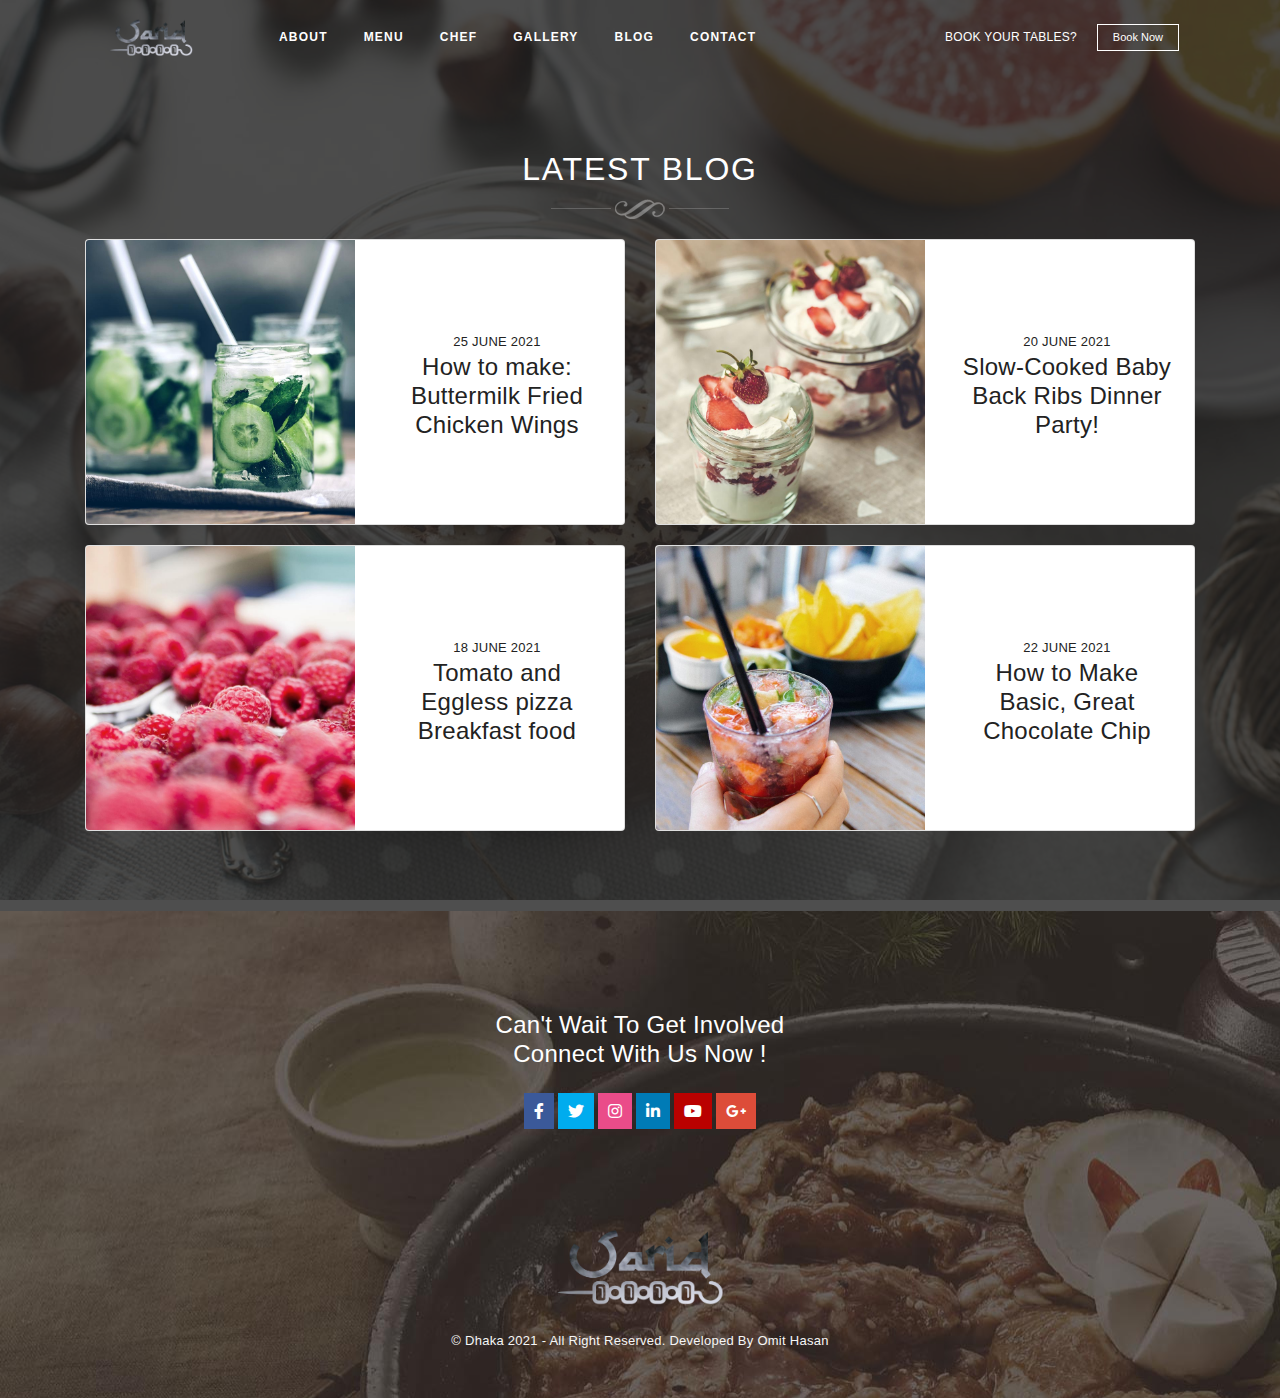
<file: other/blog-view.html>
<!DOCTYPE html>
<html lang="en">

<head>
    <meta charset="UTF-8">
    <meta name="viewport" content="width=device-width, initial-scale=1, shrink-to-fit=no">

    <title>brando</title>

    <!--==========Bootstrap.min.css==========-->
    <link rel="stylesheet" href="../css/bootstrap.min.css">

    <!--==========Fontawesome css==========-->
    <link rel="stylesheet" href="../css/all.min.css">
    <link rel="stylesheet" href="../css/fontawesome.min.css">

    <!--==========Style.css==========-->
    <link rel="stylesheet" href="../css/style.css">

    <!--==========Responsive.css==========-->
    <link rel="stylesheet" href="../css/responsive.css">


    <style>
        .blog-section{
            padding-top: 150px;
        }
    </style>


</head>

<body>

    <!--==================================================
                     Hearer Section Stert Here
    ====================================================-->


    <!--==========Main Menu Start Here==========-->
    <section class="header-section">
        <div class="main-menu">
            <div class="container">

                <nav class="navbar navbar-expand-lg">
                    <div class="logo">
                        <a href="../index.html"><img src="../img/imgpsh_fullsize_anim%20(1).png" alt="logo"></a>
                    </div>
                    <button class="navbar-toggler" type="button" data-toggle="collapse" data-target="#navbarSupportedContent" aria-controls="navbarSupportedContent" aria-expanded="false" aria-label="Toggle navigation">
                        <span class="nav-icon"><i class="fas fa-bars"></i></span>
                    </button>

                    <div class="collapse navbar-collapse" id="navbarSupportedContent">
                        <ul class="navbar-nav mr-auto mainMenu">
                            <li class="nav-item"><a href="#" class="nav-link">About</a></li>
                            <li class="nav-item"><a href="#" class="nav-link">Menu </a></li>
                            <li class="nav-item"><a href="#" class="nav-link">Chef</a></li>
                            <li class="nav-item"><a href="#" class="nav-link">Gallery</a></li>
                            <li class="nav-item"><a href="#" class="nav-link">Blog</a></li>
                            <li class="nav-item"><a href="#" class="nav-link">Contact</a></li>
                        </ul>

                        <a class="book" href="#">Book your Tables?</a><br>
                        <button class="header-btn"> Book Now</button>
                    </div>
                </nav>

            </div>
        </div>
    </section>
    <!--==========Main Menu End Here==========-->


    <!--==================================================
                     Hearer Section End Here
    ====================================================-->
    
   
   
   <!--==================================================
                     Main Section End Here
    ====================================================-->
        <!--==========Blog Section Start Here==========-->
    <section class="blog-section" id="blog">
        <div class="container">

            <div class="blog-title">
                <div class="section-title">
                    <h2>Latest Blog</h2>
                    <img src="../img/separator3.png" alt="">
                </div>

            </div>


            <div class="blog-area">
                <div class="row">
                    <div class="col-lg-6">
                        <div class="card">
                            <div class="row">
                                <div class="col-6 p-0">
                                    <a href="other/blog-detail.html">
                                        <img src="../img/blog-post-img4.jpg" alt="" width="100%">
                                    </a>
                                </div>
                                <div class="col-6 p=0">
                                    <a href="other/blog-detail.html">
                                        <div class="blog-info">
                                            <span>25 June 2021</span>
                                            <h4>How to make: Buttermilk Fried Chicken Wings</h4>
                                        </div>
                                    </a>
                                </div>
                            </div>
                        </div>
                    </div>
                    <div class="col-lg-6">
                        <div class="card">
                            <div class="row">
                                <div class="col-6 p-0">
                                    <a href="other/blog-detail.html">
                                        <img src="../img/blog-post-img5.jpg" alt="" width="100%">
                                    </a>
                                </div>
                                <div class="col-6 p=0">
                                    <a href="other/blog-detail.html">
                                        <div class="blog-info">
                                            <span>20 June 2021</span>
                                            <h4>Slow-Cooked Baby Back Ribs Dinner Party!</h4>
                                        </div>
                                    </a>
                                </div>
                            </div>
                        </div>
                    </div>
                    <div class="col-lg-6">
                        <div class="card">
                            <div class="row">
                                <div class="col-6 p-0">
                                    <a href="other/blog-detail.html">
                                        <img src="../img/blog-post-img6.jpg" alt="" width="100%">
                                    </a>
                                </div>
                                <div class="col-6 p=0">
                                    <a href="other/blog-detail.html">
                                        <div class="blog-info">
                                            <span>18 June 2021</span>
                                            <h4>Tomato and Eggless pizza Breakfast food</h4>
                                        </div>
                                    </a>
                                </div>
                            </div>
                        </div>
                    </div>
                    <div class="col-lg-6">
                        <div class="card">
                            <div class="row">
                                <div class="col-6 p-0">
                                    <a href="other/blog-detail.html">
                                        <img src="../img/blog-post-img7.jpg" alt="" width="100%">
                                    </a>
                                </div>
                                <div class="col-6 p=0">
                                    <a href="other/blog-detail.html">
                                        <div class="blog-info">
                                            <span>22 June 2021</span>
                                            <h4>How to Make Basic, Great Chocolate Chip</h4>
                                        </div>
                                    </a>
                                </div>
                            </div>
                        </div>
                    </div>

                </div>
            </div>
        </div>
    </section>
    <!--==========Blog Section End Here==========-->
    
    <!--==================================================
                     Main Section End Here
    ====================================================-->
  
 



    <!--==================================================
                     Footer Section Stert Here
    ====================================================-->
    <!--==========Footer Section Start Here==========-->
    <footer class="footer-section">
        <div class="top-footer">
            <h4>Can't Wait To Get Involved <br> Connect With Us Now !</h4>

            <div class="footer-icon mt-4">
                <a href="#"><i class="fab fa-facebook-f"></i></a>
                <a href="#"><i class="fab fa-twitter"></i></a>
                <a href="#"><i class="fab fa-instagram"></i></a>
                <a href="#"><i class="fab fa-linkedin-in"></i></a>
                <a href="#"><i class="fab fa-youtube"></i></a>
                <a href="#"><i class="fab fa-google-plus-g"></i></a>
            </div>
        </div>

        <div class="footer-bottom">
            <img src="../img/imgpsh_fullsize_anim%20(1).png" alt="" width="200px">
            <p class="mt-4">© Dhaka 2021 - All Right Reserved. Developed By Omit Hasan</p>
        </div>
    </footer>
    <!--==========Footer Section End Here==========-->

    <!--==================================================
                     Footer Section End Here
    ====================================================-->










    <!--==================================================
                     All JS
    ====================================================-->

    <!--==========jQuery-3.5.1.min.js==========-->
    <script src="../js/jquery-3.5.1.min.js"></script>

    <!--==========Bootstrap.min.js==========-->
    <script src="../js/bootstrap.min.js"></script>

    <!--==========Main.js==========-->
    <script src="../js/main.js"></script>


</body></html>
</file>
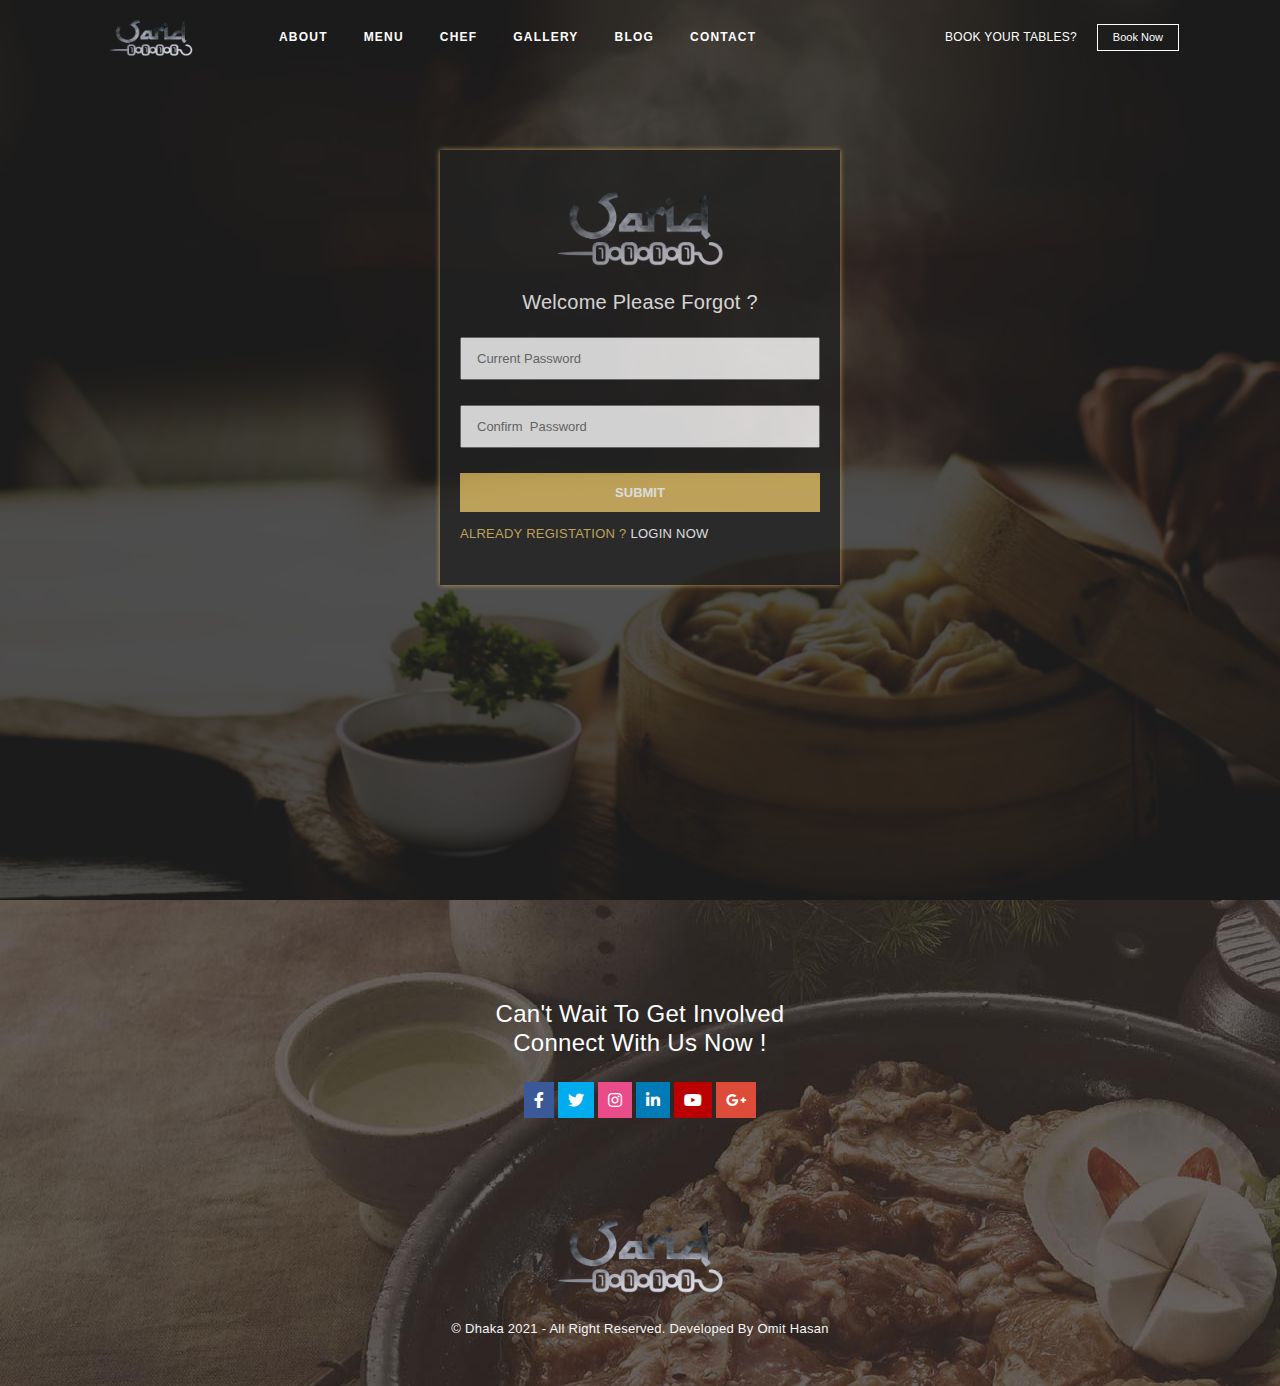
<file: other/forgot.html>
<!DOCTYPE html>
<html lang="en">

<head>
    <meta charset="UTF-8">
    <meta name="viewport" content="width=device-width, initial-scale=1, shrink-to-fit=no">

    <title>brando</title>

    <!--==========Bootstrap.min.css==========-->
    <link rel="stylesheet" href="../css/bootstrap.min.css">

    <!--==========Fontawesome css==========-->
    <link rel="stylesheet" href="../css/all.min.css">
    <link rel="stylesheet" href="../css/fontawesome.min.css">

    <!--==========Style.css==========-->
    <link rel="stylesheet" href="../css/style.css">

    <!--==========Responsive.css==========-->
    <link rel="stylesheet" href="../css/responsive.css">


</head>

<body>

    <!--==================================================
                     Hearer Section Stert Here
    ====================================================-->


    <!--==========Main Menu Start Here==========-->
    <section class="header-section">
        <div class="main-menu">
            <div class="container">

                <nav class="navbar navbar-expand-lg">
                    <div class="logo">
                        <a href="../index.html"><img src="../img/imgpsh_fullsize_anim%20(1).png" alt="logo"></a>
                    </div>
                    <button class="navbar-toggler" type="button" data-toggle="collapse" data-target="#navbarSupportedContent" aria-controls="navbarSupportedContent" aria-expanded="false" aria-label="Toggle navigation">
                        <span class="nav-icon"><i class="fas fa-bars"></i></span>
                    </button>

                    <div class="collapse navbar-collapse" id="navbarSupportedContent">
                        <ul class="navbar-nav mr-auto mainMenu">
                            <li class="nav-item"><a href="#" class="nav-link">About</a></li>
                            <li class="nav-item"><a href="#" class="nav-link">Menu </a></li>
                            <li class="nav-item"><a href="#" class="nav-link">Chef</a></li>
                            <li class="nav-item"><a href="#" class="nav-link">Gallery</a></li>
                            <li class="nav-item"><a href="#" class="nav-link">Blog</a></li>
                            <li class="nav-item"><a href="#" class="nav-link">Contact</a></li>
                        </ul>

                        <a class="book" href="#">Book your Tables?</a><br>
                        <button class="header-btn"> Book Now</button>
                    </div>
                </nav>

            </div>
        </div>
    </section>
    <!--==========Main Menu End Here==========-->


    <!--==================================================
                     Hearer Section End Here
    ====================================================-->

    

    
      <!--==================================================
                     Main Section Start Here
    ====================================================-->
    <section class="login-section">
        <div class="login-area">
           <div class="login-top">
               <img src="../img/imgpsh_fullsize_anim%20(1).png" alt="" width="200px">
           <h5 class="mt-4">Welcome Please Forgot ?</h5>
           </div>
            <form action="">
                <input type="password" placeholder="Current Password">
                <input type="password" placeholder="Confirm  Password">
                <input class="submit" type="submit" value="SUBMIT">
                <span class="lc">Already Registation ? <a href="#">Login Now</a></span>
            </form>
        </div>
    </section>
      <!--==================================================
                     Main Section End Here
    ====================================================-->

    






    <!--==================================================
                     Footer Section Stert Here
    ====================================================-->
    <!--==========Footer Section Start Here==========-->
    <footer class="footer-section">
        <div class="top-footer">
            <h4>Can't Wait To Get Involved <br> Connect With Us Now !</h4>

            <div class="footer-icon mt-4">
                <a href="#"><i class="fab fa-facebook-f"></i></a>
                <a href="#"><i class="fab fa-twitter"></i></a>
                <a href="#"><i class="fab fa-instagram"></i></a>
                <a href="#"><i class="fab fa-linkedin-in"></i></a>
                <a href="#"><i class="fab fa-youtube"></i></a>
                <a href="#"><i class="fab fa-google-plus-g"></i></a>
            </div>
        </div>

        <div class="footer-bottom">
            <img src="../img/imgpsh_fullsize_anim%20(1).png" alt="" width="200px">
            <p class="mt-4">© Dhaka 2021 - All Right Reserved. Developed By Omit Hasan</p>
        </div>
    </footer>
    <!--==========Footer Section End Here==========-->

    <!--==================================================
                     Footer Section End Here
    ====================================================-->










    <!--==================================================
                     All JS
    ====================================================-->

    <!--==========jQuery-3.5.1.min.js==========-->
    <script src="../js/jquery-3.5.1.min.js"></script>

    <!--==========Bootstrap.min.js==========-->
    <script src="../js/bootstrap.min.js"></script>

    <!--==========Main.js==========-->
    <script src="../js/main.js"></script>


</body></html>
</file>
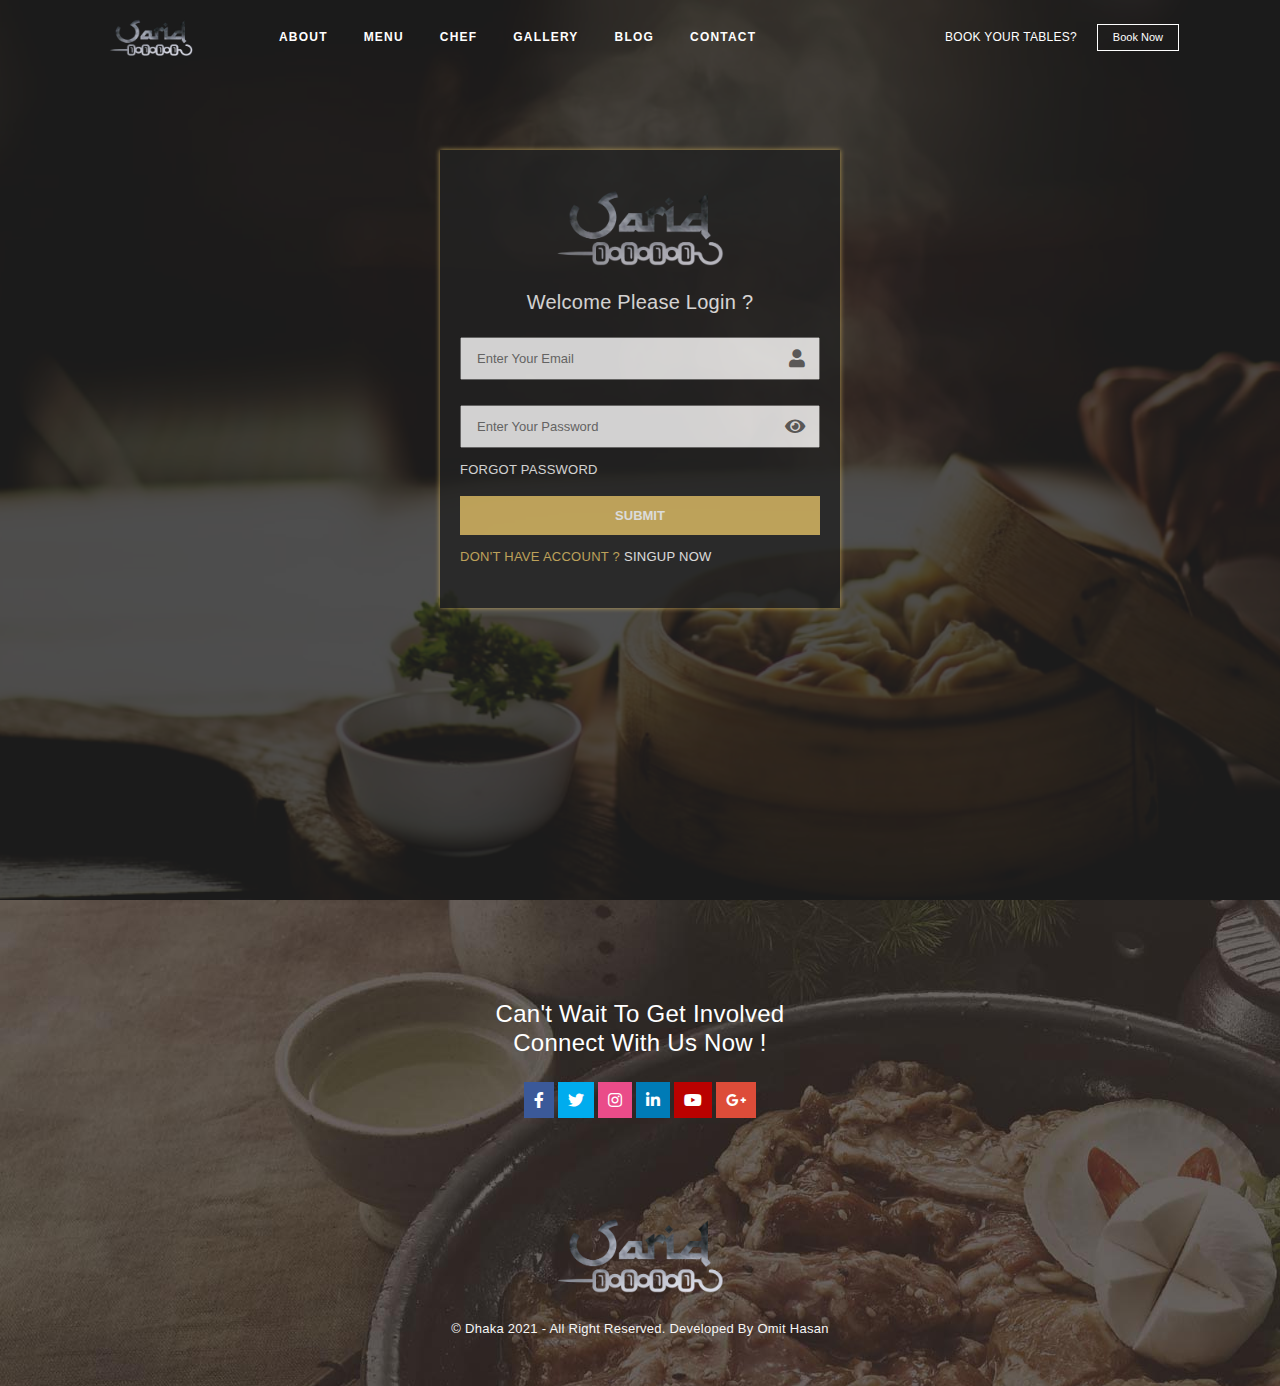
<file: other/login.html>
<!DOCTYPE html>
<html lang="en">

<head>
    <meta charset="UTF-8">
    <meta name="viewport" content="width=device-width, initial-scale=1, shrink-to-fit=no">

    <title>brando</title>

    <!--==========Bootstrap.min.css==========-->
    <link rel="stylesheet" href="../css/bootstrap.min.css">

    <!--==========Fontawesome css==========-->
    <link rel="stylesheet" href="../css/all.min.css">
    <link rel="stylesheet" href="../css/fontawesome.min.css">

    <!--==========Style.css==========-->
    <link rel="stylesheet" href="../css/style.css">

    <!--==========Responsive.css==========-->
    <link rel="stylesheet" href="../css/responsive.css">


</head>

<body>

    <!--==================================================
                     Hearer Section Stert Here
    ====================================================-->


    <!--==========Main Menu Start Here==========-->
    <section class="header-section">
        <div class="main-menu">
            <div class="container">

                <nav class="navbar navbar-expand-lg">
                    <div class="logo">
                        <a href="../index.html"><img src="../img/imgpsh_fullsize_anim%20(1).png" alt="logo"></a>
                    </div>
                    <button class="navbar-toggler" type="button" data-toggle="collapse" data-target="#navbarSupportedContent" aria-controls="navbarSupportedContent" aria-expanded="false" aria-label="Toggle navigation">
                        <span class="nav-icon"><i class="fas fa-bars"></i></span>
                    </button>

                    <div class="collapse navbar-collapse" id="navbarSupportedContent">
                        <ul class="navbar-nav mr-auto mainMenu">
                            <li class="nav-item"><a href="#" class="nav-link">About</a></li>
                            <li class="nav-item"><a href="#" class="nav-link">Menu </a></li>
                            <li class="nav-item"><a href="#" class="nav-link">Chef</a></li>
                            <li class="nav-item"><a href="#" class="nav-link">Gallery</a></li>
                            <li class="nav-item"><a href="#" class="nav-link">Blog</a></li>
                            <li class="nav-item"><a href="#" class="nav-link">Contact</a></li>
                        </ul>

                        <a class="book" href="#">Book your Tables?</a><br>
                        <button class="header-btn"> Book Now</button>
                    </div>
                </nav>

            </div>
        </div>
    </section>
    <!--==========Main Menu End Here==========-->


    <!--==================================================
                     Hearer Section End Here
    ====================================================-->




    <!--==================================================
                     Main Section Start Here
    ====================================================-->
    <section class="login-section">
        <div class="login-area">
            <div class="login-top">
                <img src="../img/imgpsh_fullsize_anim%20(1).png" alt="" width="200px">
                <h5 class="mt-4">Welcome Please Login ?</h5>
            </div>
            <form action="">
                <div class="user">
                    <input type="email" placeholder="Enter Your Email">
                    <i class="fas fa-user"></i>
                </div>
                <div class="user-pass">
                    <input type="password" id="password" placeholder="Enter Your Password">
                    <i class="fas fa-eye" id="eye" onclick="toggle()"></i>
                    <i class="fas fa-eye-slash" id="eye1" onclick="toggle()"></i>
                </div>
                <a href="#"><span class="">Forgot Password</span></a>
                <input class="submit" type="submit" value="SUBMIT">
                <span class="lc">Don't Have Account ? <a href="#">Singup Now</a></span>
            </form>
        </div>
    </section>
    <!--==================================================
                     Main Section End Here
    ====================================================-->








    <!--==================================================
                     Footer Section Stert Here
    ====================================================-->
    <!--==========Footer Section Start Here==========-->
    <footer class="footer-section">
        <div class="top-footer">
            <h4>Can't Wait To Get Involved <br> Connect With Us Now !</h4>

            <div class="footer-icon mt-4">
                <a href="#"><i class="fab fa-facebook-f"></i></a>
                <a href="#"><i class="fab fa-twitter"></i></a>
                <a href="#"><i class="fab fa-instagram"></i></a>
                <a href="#"><i class="fab fa-linkedin-in"></i></a>
                <a href="#"><i class="fab fa-youtube"></i></a>
                <a href="#"><i class="fab fa-google-plus-g"></i></a>
            </div>
        </div>

        <div class="footer-bottom">
            <img src="../img/imgpsh_fullsize_anim%20(1).png" alt="" width="200px">
            <p class="mt-4">© Dhaka 2021 - All Right Reserved. Developed By Omit Hasan</p>
        </div>
    </footer>
    <!--==========Footer Section End Here==========-->

    <!--==================================================
                     Footer Section End Here
    ====================================================-->










    <!--==================================================
                     All JS
    ====================================================-->

    <!--==========jQuery-3.5.1.min.js==========-->
    <script src="../js/jquery-3.5.1.min.js"></script>

    <!--==========Bootstrap.min.js==========-->
    <script src="../js/bootstrap.min.js"></script>

    <!--==========Main.js==========-->
    <script src="../js/main.js"></script>


</body></html>
</file>
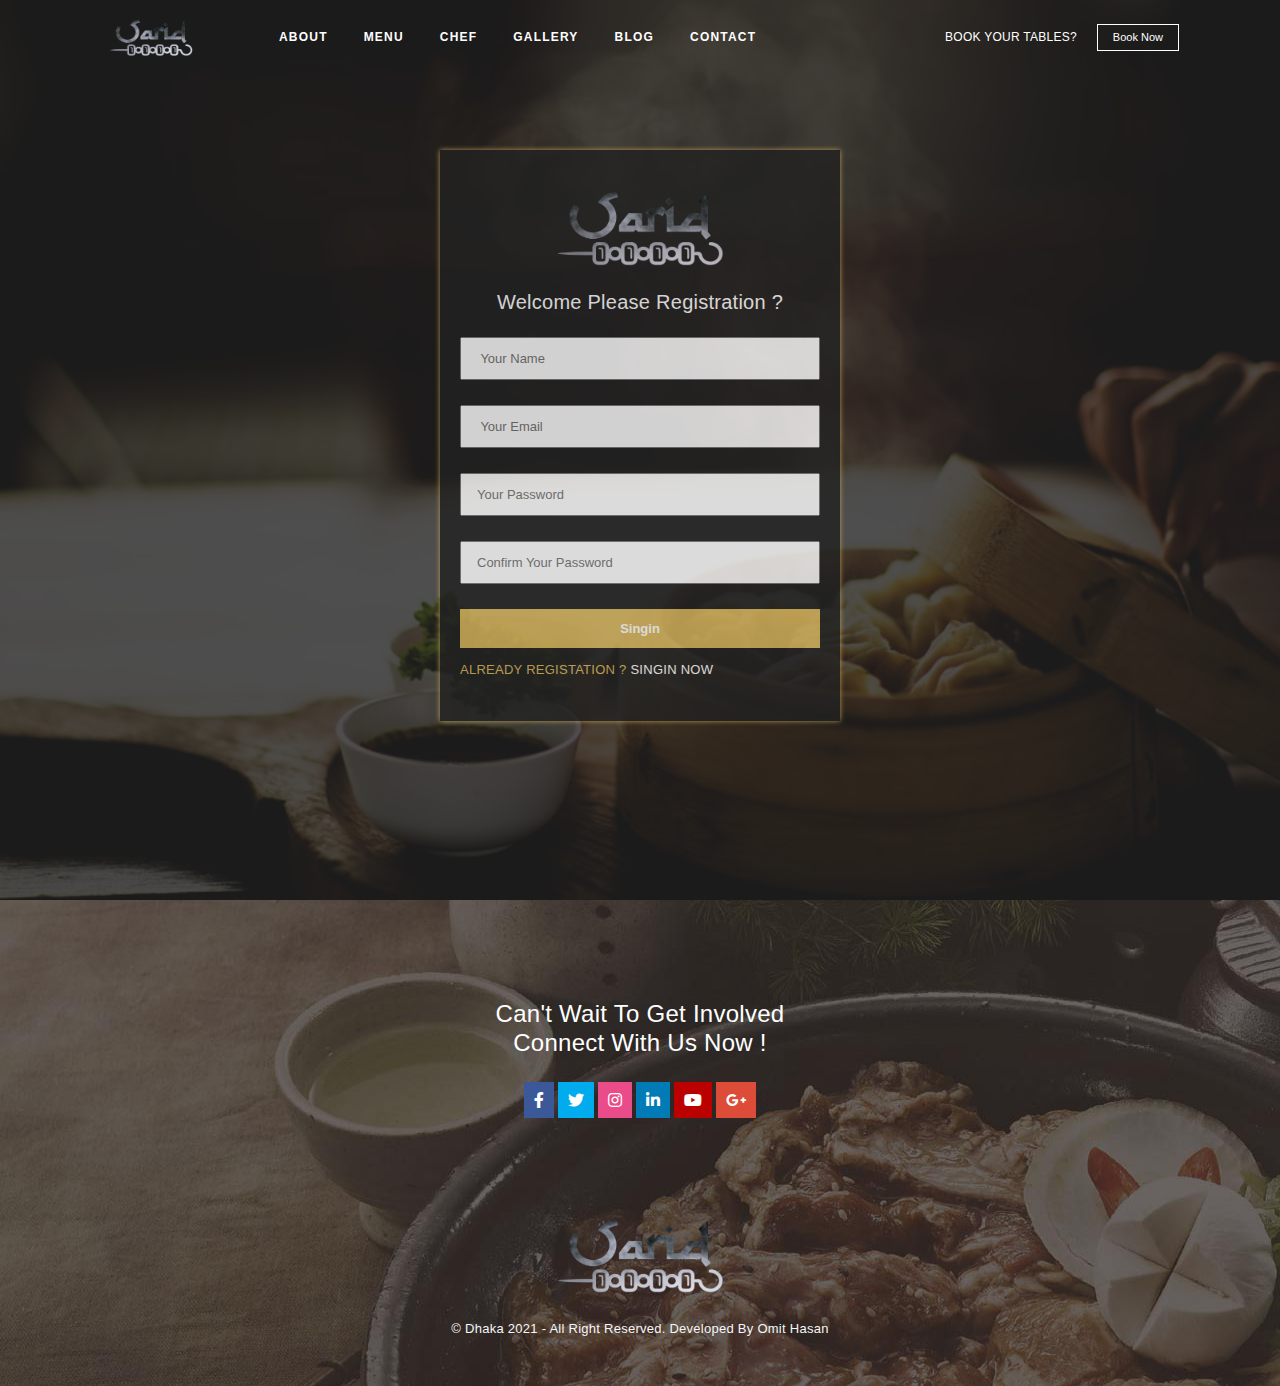
<file: other/reg.html>
<!DOCTYPE html>
<html lang="en">

<head>
    <meta charset="UTF-8">
    <meta name="viewport" content="width=device-width, initial-scale=1, shrink-to-fit=no">

    <title>brando</title>

    <!--==========Bootstrap.min.css==========-->
    <link rel="stylesheet" href="../css/bootstrap.min.css">

    <!--==========Fontawesome css==========-->
    <link rel="stylesheet" href="../css/all.min.css">
    <link rel="stylesheet" href="../css/fontawesome.min.css">

    <!--==========Style.css==========-->
    <link rel="stylesheet" href="../css/style.css">

    <!--==========Responsive.css==========-->
    <link rel="stylesheet" href="../css/responsive.css">



</head>

<body>

    <!--==================================================
                     Hearer Section Stert Here
    ====================================================-->


    <!--==========Main Menu Start Here==========-->
    <section class="header-section">
        <div class="main-menu">
            <div class="container">

                <nav class="navbar navbar-expand-lg">
                    <div class="logo">
                        <a href="../index.html"><img src="../img/imgpsh_fullsize_anim%20(1).png" alt="logo"></a>
                    </div>
                    <button class="navbar-toggler" type="button" data-toggle="collapse" data-target="#navbarSupportedContent" aria-controls="navbarSupportedContent" aria-expanded="false" aria-label="Toggle navigation">
                        <span class="nav-icon"><i class="fas fa-bars"></i></span>
                    </button>

                    <div class="collapse navbar-collapse" id="navbarSupportedContent">
                        <ul class="navbar-nav mr-auto mainMenu">
                            <li class="nav-item"><a href="#" class="nav-link">About</a></li>
                            <li class="nav-item"><a href="#" class="nav-link">Menu </a></li>
                            <li class="nav-item"><a href="#" class="nav-link">Chef</a></li>
                            <li class="nav-item"><a href="#" class="nav-link">Gallery</a></li>
                            <li class="nav-item"><a href="#" class="nav-link">Blog</a></li>
                            <li class="nav-item"><a href="#" class="nav-link">Contact</a></li>
                        </ul>

                        <a class="book" href="#">Book your Tables?</a><br>
                        <button class="header-btn"> Book Now</button>
                    </div>
                </nav>

            </div>
        </div>
    </section>
    <!--==========Main Menu End Here==========-->


    <!--==================================================
                     Hearer Section End Here
    ====================================================-->

    

    
      <!--==================================================
                     Main Section Start Here
    ====================================================-->
    <section class="login-section">
        <div class="login-area">
           <div class="login-top">
               <img src="../img/imgpsh_fullsize_anim%20(1).png" alt="" width="200px">
           <h5 class="mt-4">Welcome Please Registration ?</h5>
           </div>
            <form action="">
                <input type="text" placeholder=" Your Name">
                <input type="email" placeholder=" Your Email">
                <input type="password" placeholder="Your Password">
                <input type="password" placeholder="Confirm Your Password">
                <input class="submit" type="submit" value="Singin">
                <span class="lc">Already Registation ? <a href="#">Singin Now</a></span>
            </form>
        </div>
    </section>
      <!--==================================================
                     Main Section End Here
    ====================================================-->

    






    <!--==================================================
                     Footer Section Stert Here
    ====================================================-->
    <!--==========Footer Section Start Here==========-->
    <footer class="footer-section">
        <div class="top-footer">
            <h4>Can't Wait To Get Involved <br> Connect With Us Now !</h4>

            <div class="footer-icon mt-4">
                <a href="#"><i class="fab fa-facebook-f"></i></a>
                <a href="#"><i class="fab fa-twitter"></i></a>
                <a href="#"><i class="fab fa-instagram"></i></a>
                <a href="#"><i class="fab fa-linkedin-in"></i></a>
                <a href="#"><i class="fab fa-youtube"></i></a>
                <a href="#"><i class="fab fa-google-plus-g"></i></a>
            </div>
        </div>

        <div class="footer-bottom">
            <img src="../img/imgpsh_fullsize_anim%20(1).png" alt="" width="200px">
            <p class="mt-4">© Dhaka 2021 - All Right Reserved. Developed By Omit Hasan</p>
        </div>
    </footer>
    <!--==========Footer Section End Here==========-->

    <!--==================================================
                     Footer Section End Here
    ====================================================-->










    <!--==================================================
                     All JS
    ====================================================-->

    <!--==========jQuery-3.5.1.min.js==========-->
    <script src="../js/jquery-3.5.1.min.js"></script>

    <!--==========Bootstrap.min.js==========-->
    <script src="../js/bootstrap.min.js"></script>

    <!--==========Main.js==========-->
    <script src="../js/main.js"></script>


</body></html>
</file>
<file: css/style.css>
/*
=======================================
        Home Page Css Start Hera
=======================================
*/



/*===================
   Common Css
===================*/
* {
    padding: 0;
    margin: 0;
}

body {
    font-family: 'Roboto', sans-serif;
    font-size: 13px;
    color: #626262;
    line-height: 23px;
    letter-spacing: 0.02em;
}

.down-arrow i{
    font-size: 16px;
    padding: 10px;
    border: 2px solid #fdd947;;
    position: absolute;
    bottom: 50px;
    right: 50%;
    color: #fdd947;
}
.down-arrow i:hover{
    background:#fdd947;
    color: #fff;
    transition: .5s;
}
.section-title{
    text-align: center;
    font-weight: 900;
    letter-spacing: 1.8px;
    text-transform: uppercase;
}

.our-btn{
    text-transform: uppercase;
    padding: 10px 25px;
    background: #222;
    color: #fff;
    border: 1px solid #222;
    font-weight: bold;
}
.our-btn:hover{
    background: none;
    border: 1px solid #222;
    color: #222;
    transition: .5s;
}



/*===================
   Menu Area Css
===================*/

.main-menu {
    padding: 10px 0px;
    position: absolute;
    top: 0;
    left: 0;
    right: 0;
    z-index: 100;
}

.main-menu .logo {
    width: 100px;

}

.main-menu .logo img {
    width: 100%;
}

.main-menu .mainMenu a {
    color: #fff;
    text-transform: uppercase;
    font-size: 12px;
    font-weight: 600;
    letter-spacing: 1.2px;
    margin: 0px 10px;
}
.main-menu .mainMenu a:hover{
    color: #fdd947;
    transition: .5s;
}

.main-menu .mainMenu{
    margin-left: 60px;
}
.main-menu .book{
    color: #fff;
    text-decoration: none;
    text-transform: uppercase;
    font-size: 12px;
    margin-right: 20px;
}
.main-menu .header-btn{
    background: none;
    border: 1px solid #fff;
    color: #fff;
    padding: 1px 15px;
    font-size: 11px;
}
.main-menu .header-btn:hover{
    background: #fff;
    color: #222;
    transition: .5s;
}
.nav-icon{
    color: #fff;
}


.fixed .main-menu{
    position: fixed;
    left: 0;
    right: 0;
    top:0;
    background:#121212;
    z-index: 999;
    padding: 0;
}



/*===================
   Banner Css
===================*/

.banner-area img{
    height: 100vh;
    width: 100%;
}
.banner-area{
    position: relative;
}
.banner-area::before{
    content: "";
    position: absolute;
    background: #000;
    opacity: .6;
    top: 0;
    bottom: 0;
    left: 0;
    right: 0;
}

.hungry{
    width: 200px;
    position: absolute;
    top: 50%;
    right: 50%;
    transform: translate(-50%, -50%);
}
.banner-area .hungry img{
    width: 100%;
}




/*===================
   Hungry Menu Css
===================*/
.breakfast-section{
    background-image: url(../img/restaurant-img1.jpg);
    background-attachment: fixed;
    background-position: center;
    background-repeat: no-repeat;
    background-size: cover;
    padding: 120px 0px;
}
.lunch-section{
    background-image: url(../img/restaurant-img2.jpg);
    background-attachment: fixed;
    background-position: center;
    background-repeat: no-repeat;
    background-size: cover;
    padding: 120px 0px;
}
.dinner-section{
    background-image: url(../img/restaurant-img3.jpg);
    background-attachment: fixed;
    background-position: center;
    background-repeat: no-repeat;
    background-size: cover;
    padding: 120px 0px;
}
.hungry-menu{
    text-align: center;
    padding: 80px 40px;
    background: #fff;
    border: 8px solid #fdd947;
}
.pd{
    padding: 40px;
    background: #fff;
}
.hungry-menu i{
    font-size: 50px;
    color: #e9e1e1;
    margin-bottom: 10px;
}
.hungry-menu h2{
    text-transform: uppercase;
    font-weight: 600;
}
.hungry-menu span{
    font-size: 10px;
    text-transform: uppercase;
}
.hungry-menu p{
    margin: 30px 0px;
    font-size: 15px;
}


.hungry-menu .hungry-arrow i{
    font-size: 16px;
    padding: 10px;
    border: 2px solid #fdd947;;
    color: #fdd947;
    text-align: center;
}

.hungry-menu .hungry-arrow i:hover{
    background:#fdd947;
    color: #fff;
    transition: .5s;
}


/*===================
   Discover Css
===================*/
.discover-section{
    background-image: url(../img/restaurant-img7.jpg);
    padding: 120px 0px;
}
.discover-area{
    margin-top: 30px;
}
.discover-area h2, span{
    text-transform: uppercase;
}
.discover-area img{
    width: 100%;
}
.discover-area .discover-btn{
    border: 1px solid #222;
    background: none;
    text-transform: uppercase;
    padding: 8px 15px;
    font-weight: bold;
}
.discover-area .discover-btn:hover{
    background: #222;
    color: #fff;
    transition: .5s;
}
.discover-content{
    position: absolute;
    top: 50%;
    margin-top: -50%;
}




/*===================
   Special Css
===================*/
.special-section{
    background-image: url(../img/restaurant-img24.jpg);
    padding: 120px 0px;
}
.special-title{
    text-align: center;
}
.special-content img{
    width: 100%;
}

.special-content{
    text-align: center;
    text-transform: uppercase;
    padding: 20px;
    position: relative;
}
.special-content h4{
    color: #fff;
    margin-top: 20px;
    font-weight: bold;
    font-size: 20px;
}
.special-content span{
    color: #f1f1f1;
}
.special-price{
    background:#db3535;
    width: 80px;
    height: 80px;
    padding: 20px;
    position: absolute;
    top: 10px;
    right: 10px;
    border-radius: 50%;
        
}
.special-price p{
    text-transform: uppercase;
    color: #fff;
    font-weight: bold;
}
.special-content:hover img{
    transform:scale(1.1);
    transition: .5s;
}



/*===================
   Gallery Css
===================*/
.gallery-section{
    background-image: url(../img/restaurant-img7.jpg);
    padding: 120px 0px;
}
.gallery-menu .nav{
    justify-content: center;
    text-transform: uppercase;
    margin-top: 30px;
}
.gallery-menu .nav li{
    color: #222;
    font-weight: bold;
    padding: 5px 15px;
    cursor: pointer;
}
.gallery-item img{
    width: 100%;
}
.gallert-btn{
    border: 1px solid #d8b75e;
    background: none;
    color: #d8b75e;
    padding: 2px 15px;
    text-transform: uppercase;
    font-weight: bold;
    font-size: 10px;
}
.gallert-btn:focus{
    outline: 0;
}
.gallert-btn:hover{
    background: #d8b75e;
    color: #fff;
    transition: .5s;
}
.gallery-item{
    position: relative;
    margin-top: 20px;
}
.gallery-content{
    text-align: center;
    background: #fff;
    padding: 10px 5px;
    position: absolute;
    left: 0;
    right: 0;
    display: none;
    text-transform: uppercase;
    
}
.gallery-item:hover .gallery-content{
    bottom: 0;
    display: block;
    transition: 1s;
}



/*===================
   Blog Css
===================*/
.blog-section{
    padding: 80px 0px;
    background-image: url(../img/slider-img6.jpg);
    background-attachment: fixed;
    background-position: center;
    background-repeat: no-repeat;
    background-size: cover;
    position: relative;
    
}
.blog-title{
    position: relative;
}

.blog-section::before{
    content: "";
    position: absolute;
    top: 0;
    bottom: 0;
    left: 0;
    right: 0;
    background: #222;
    opacity: .8;
}

.blog-section .section-title{
    color: #fff;
}
.blog-area a{
    text-decoration: none;
    color: #222;
}

.card{
    overflow: hidden;
    margin-top: 20px;
}
.blog-info{
    text-align: center;
    margin-top: 70px;
    padding: 20px;
}
.card:hover img{
    transform: scale(1.1);
    transition: .6s;
}
.p-0{
    overflow: hidden;
}
.blog-btn{
    position: relative;
    text-align: center;
    margin-top: 50px;
}
.our-blog-btn{
    padding: 10px 30px;
    border: 1px solid #fff;
    background: none;
    color: #fff;
    text-transform: uppercase;
    font-weight: 600;
}
.our-blog-btn:hover{
    background:#d8b75e;
    transition: .4s;
}


/*===================
   Booking Css
===================*/
.book-section{
    padding: 120px 0px;
    background-image: url(../img/restaurant-img40.jpg);
    background-position: center;
    background-repeat: no-repeat;
    background-size: cover;
}
.book-content{
    text-align: center;
    text-transform: uppercase;
}





/*===================
  Contact Css
===================*/
.contact-section{
    padding: 80px 0px;
    background-image: url(../img/restaurant-img7.jpg);
}
.contact-area{
    margin-top: 50px;
}

.contact-form input, select, textarea{
    width: 100%;
    margin-top: 15px;
    padding: 10px;
}
.contact-form input, select, textarea:focus{
    outline: 0;
}

.contact-location h5{
    color: #222;
    font-weight: bold;
} 
.contact-area i{
    font-size: 20px;
    color:#d8b75e; 
}





/*===================
   Footer Css
===================*/
.footer-section{
    padding-top: 100px;
    padding-bottom: 30px;
    background-image: url(../img/restaurant-img41.jpg);
}
.top-footer{
    text-align: center;
    color: #fff;
}
.footer-icon a i{
    font-size: 16px;
    padding: 10px;
    color: #fff;
    text-decoration: none;
}
.footer-icon a .fa-facebook-f{
    background: #3b5999;
}
.footer-icon a .fa-twitter{
    background: #00acee;
}
.footer-icon a .fa-instagram{
    background: #ea4c89;
}
.footer-icon a .fa-linkedin-in{
    background: #007bb6;
}
.footer-icon a .fa-youtube{
    background: #ba0100;
}
.footer-icon a .fa-google-plus-g{
    background: #dd4c39;
}
.footer-bottom{
    text-align: center;
    color: #f6f6f6;
    margin-top: 100px;
}

/*===============================
    Arrow Section 
 ===============================*/
.top{
    width: 35px;
    height: 35px;
    background: #111;
    text-align: center;
    font-size: 20px;
    position: fixed;
    right: 30px;
    bottom: 40px;
    line-height: 1.8;
    border-radius: 5px;
    transition: .5s;
}
.top:hover{
    background:#d8b75e; 
}

.top a{
   color: #fff;
}
/*===============================
    Cart Section 
 ===============================*/
.cart-area{
    text-align: center;
    text-transform: uppercase;
    font-weight: bold;
    height: 70px;
    width: 70px;
    position: fixed;
    top: 40%;
    right: 0;
}
.cart-area .cart{
    font-size: 22px;
    background:#d8b75e;
    padding: 10px;
    color: #fff;
    
}
.cart-area span{
    background: #f6f6f6;
}
.cart-area .item{
    margin: 0;
    background: #222;
    color: #fff;
}
.cart-area .price{
    margin: 0;
    background: #222;
    color: #fff;
}


.add-cart-section{
    width: 300px;
    height: 100vh;
    background: #fff;
    position: fixed;
    top: 52px;
    right: 0;
    z-index: 999;
    display: none;
}
.cart-header{
    background: #d8b75e;
    padding: 10px;
    color: #fff;
}
.cart-header .cart-icon{
    margin-left: 200px;
    font-size: 22px;
}
.cart-header .cart-item{
    font-size: 16px;
}
.cart-body{
    text-align: center;
    margin-top: 30%;
    padding: 30px;
}
.cart-body img{
    width: 100%;
}
.cart-body p{
    font-size: 18px;
    margin-top: 15px;
}

.cart-bottom{
    background: #d8b75e;
    padding: 20px 0px;
    position: absolute;
    bottom: 50px;
    left: 0;
    right: 0;
}

.cart-bottom .cart-btn{
    padding: 8px 20px;
    border: none;
    background: #222;
    color: #fff;
    margin-left: 15px;
}
.cart-bottom .total-price{
    margin-left: 100px;
    color: #fff;
    font-weight: bold;
}

/*
=======================================
        Home Page Css End Hera
=======================================
*/







/*
=======================================
        Blog Page Css Start Hera
=======================================
*/

/*===================
   Banner Css
===================*/
.blog-banner-section{
    padding: 250px 0px;
    background-image: url(../img/blog-details-img1.jpg);
    text-transform: uppercase;
    color: #fff;
    font-weight: bold;
    text-align: center;
    position: relative;
}
.banner-content{
    position: relative;
}

.blog-banner-section::before{
    content: "";
    position: absolute;
    top: 0;
    bottom: 0;
    left: 0;
    right: 0;
    background: #222;
    opacity: .6;
}



/*===================
   Blog Area Css
===================*/
.our-blog-section{
    padding: 80px 0px;
}
.our-blog-area img{
    width: 100%;
}


/*===================
   Resent Post Css
===================*/
.resent-post .post a{
    color: #222;
    text-decoration: none;
}
.resent-post h2{
    text-transform: uppercase;
    margin-bottom: 20px;
    font-size: 26px;
    font-weight: 600;
}
.post{
    margin-left: 20px; 
}
.post h5{
    font-size: 16px;
}
.post span{
    color:#ccc7c7;
}



/*===================
   Tag Css
===================*/
.tag-section h2{
    text-transform: uppercase;
    margin-bottom: 20px;
    font-size: 26px;
    font-weight: 600;
}

.tag-section a{
    text-decoration: none;
}
.tag{
    color: #222;
    background: #f6f6f6;
    padding: 4px;
}

.tag:hover{
    background: #222;
    color: #fff;
    transition: .4s;
}








/*
=======================================
        Blog Page Css End Hera
=======================================
*/

/*
=======================================
        Login Page Css Start Hera
=======================================
*/

/*===================
   Login section
===================*/
.login-section{
    padding: 150px 0px;
    background-image: url(../img/loginbg.jfif);
    background-position: center;
    background-repeat: no-repeat;
    background-size: cover;
    height: 100vh;
}
.login-section::before{
    content: "";
    position: absolute;
    top: 0;
    bottom: 0;
    left: 0;
    right: 0;
    background: #222;
    opacity: .8;
}
.login-area{
    width: 400px;
    margin: auto;
    background: #222;
    padding: 40px 20px;
    opacity: .8;
    box-shadow: 0px 0px 5px 0px #d9b75e;
}
.login-top{
    text-align: center;
    color: #fff;
}
.login-area input{
    width: 100%;
    padding: 8px 15px;
    margin-top: 15px;
    margin-bottom: 10px;
}
.login-area input:focus{
    outline: 0;
}
.login-area .submit{
    border: none;
    background: #d9b75e;
    color: #fff;
    font-weight: bold;
}
.login-area a{
    color: #fff;
}
.lc{
    color: #d9b75e;
}
.user{
    position: relative;
}
.fa-user{
    position: absolute;
    right: 15px;
    top: 27px;
    font-size: 18px;
    
}
.user-pass{
    position: relative;
}
.fa-eye{
    position: absolute;
    right: 15px;
    top: 27px;
    font-size: 18px;
    
}

.user-pass{
    position: relative;
}
.fa-eye-slash{
    position: absolute;
    right: 15px;
    top: 27px;
    font-size: 18px;
    display: none;
    
}



/*===================
   Banner Css
===================*/




/*===================
   Banner Css
===================*/

/*
=======================================
        Login Page Css End Hera
=======================================
*/
</file>
<file: css/responsive.css>
/*=====================================================================
  Use a media query to add a breakpoint at min 1023px and max 1515px
======================================================================*/


/*=====================================================================
  Use a media query to add a breakpoint at min 961px and max 1024px
======================================================================*/






/*=====================================================================
  Use a media query to add a breakpoint at min 768px and max 991px
======================================================================*/
@media screen and (min-device-width: 768px) and (max-device-width: 960px) {

    .main-menu .book,
    .header-btn {
        display: none;
    }

    .main-menu {
        background: #000;
    }

    .hungry-menu {
        padding: 0;
    }

    .blog-info {
        padding: 40px;
    }
     .discover-content{
        position: inherit;
        margin-top:0;
        top: 0;
    }


}





/*=====================================================================
  Use a media query to add a breakpoint at min 250px and max 600px
======================================================================*/
@media screen and (min-device-width: 300px) and (max-device-width: 600px) {

    .main-menu .book,
    .header-btn {
        display: none;
    }

    .main-menu {
        background: #000;
    }

    .hungry-menu {
        padding: 0;
    }
    .hungry{
        width: 200px;
        left: 50%;
    }
    .hungry img{
        width: 100%;
    }

    .breakfast-section {
        padding: 50px 10px;
        background-attachment: inherit;
    }

    .lunch-section {
        padding: 50px 10px;
        background-attachment: inherit;
    }

    .dinner-section {
        padding: 50px 10px;
        background-attachment: inherit;
    }

    .blog-info h4 {
        font-size: 13px;
    }

    .blog-info {
        margin-top:30px;
    }
    
    .login-area{
        width: 300px;
    }
    .discover-content{
        position: inherit;
        margin-top:0;
        top: 0;
    }
    .special-title{
        width: 220px;
        margin: auto;
        
    }
    .special-title img{
        width: 100%;
    }

}
</file>
